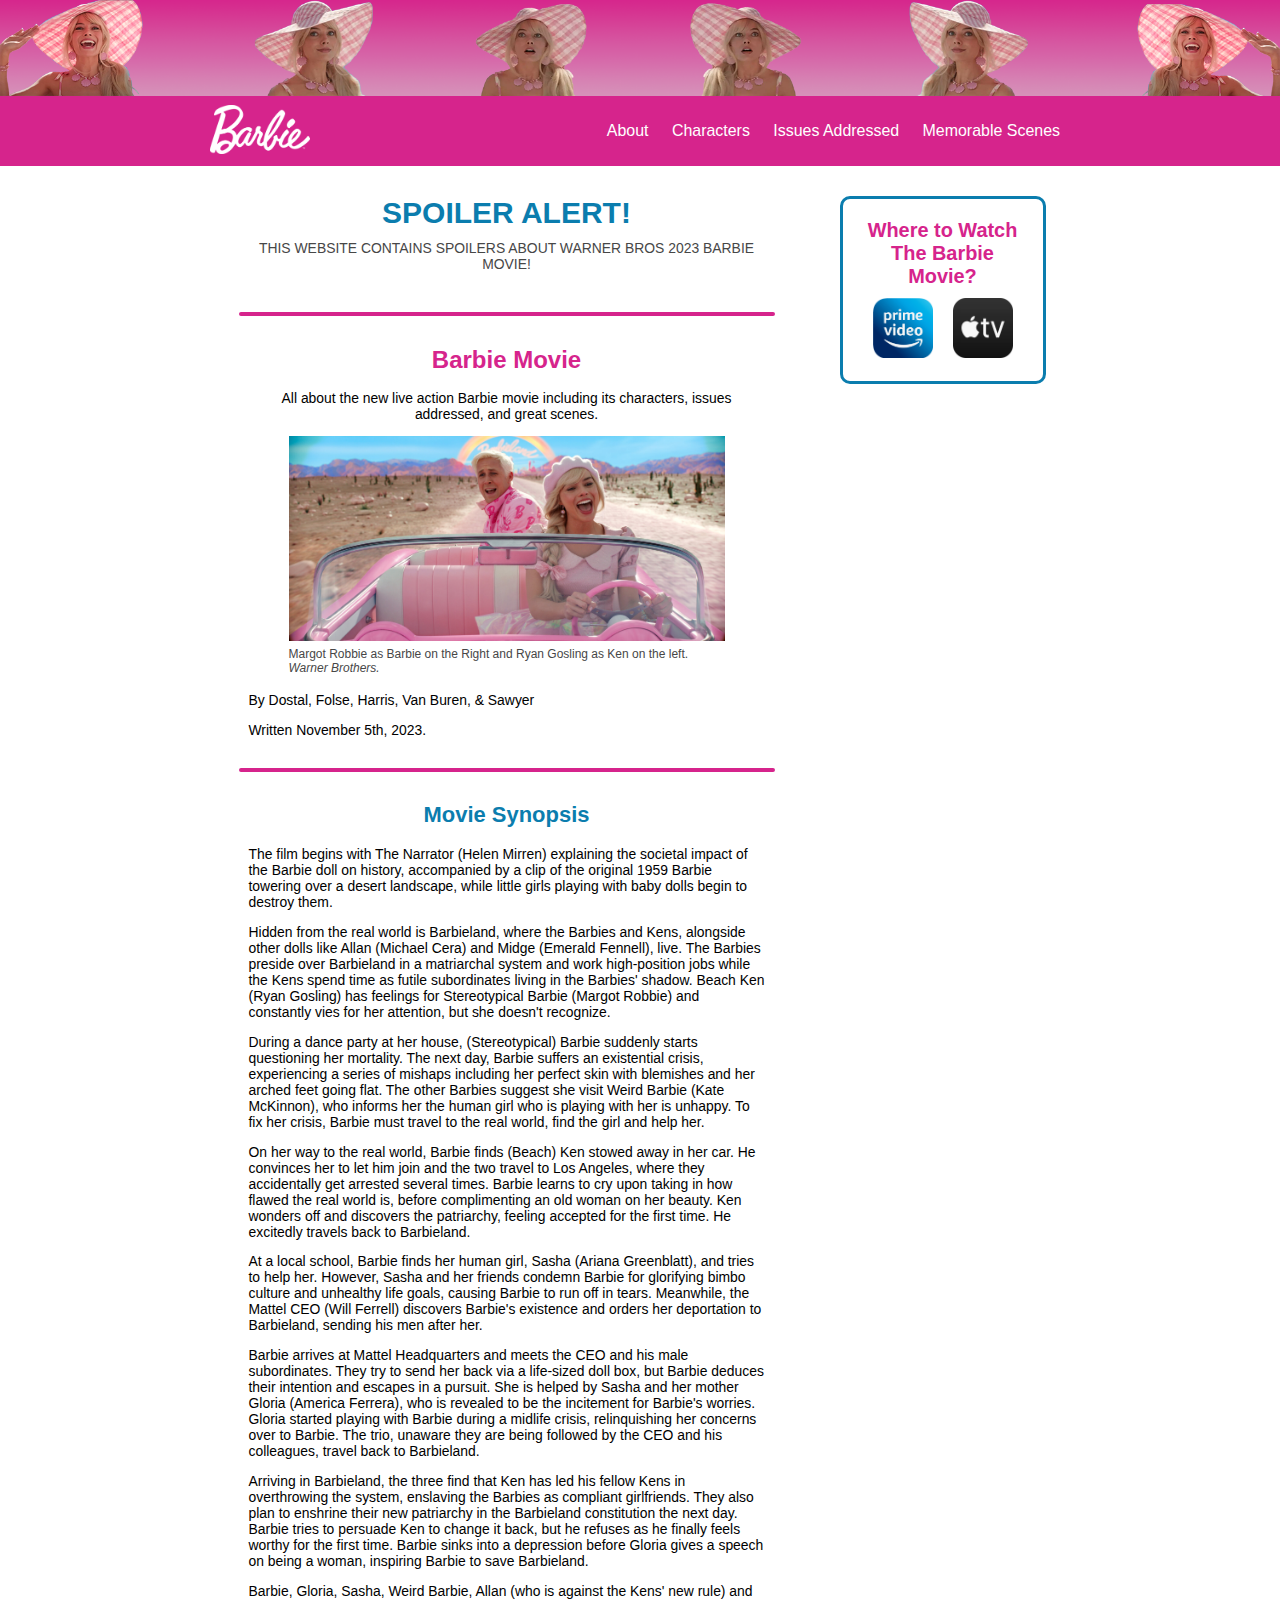
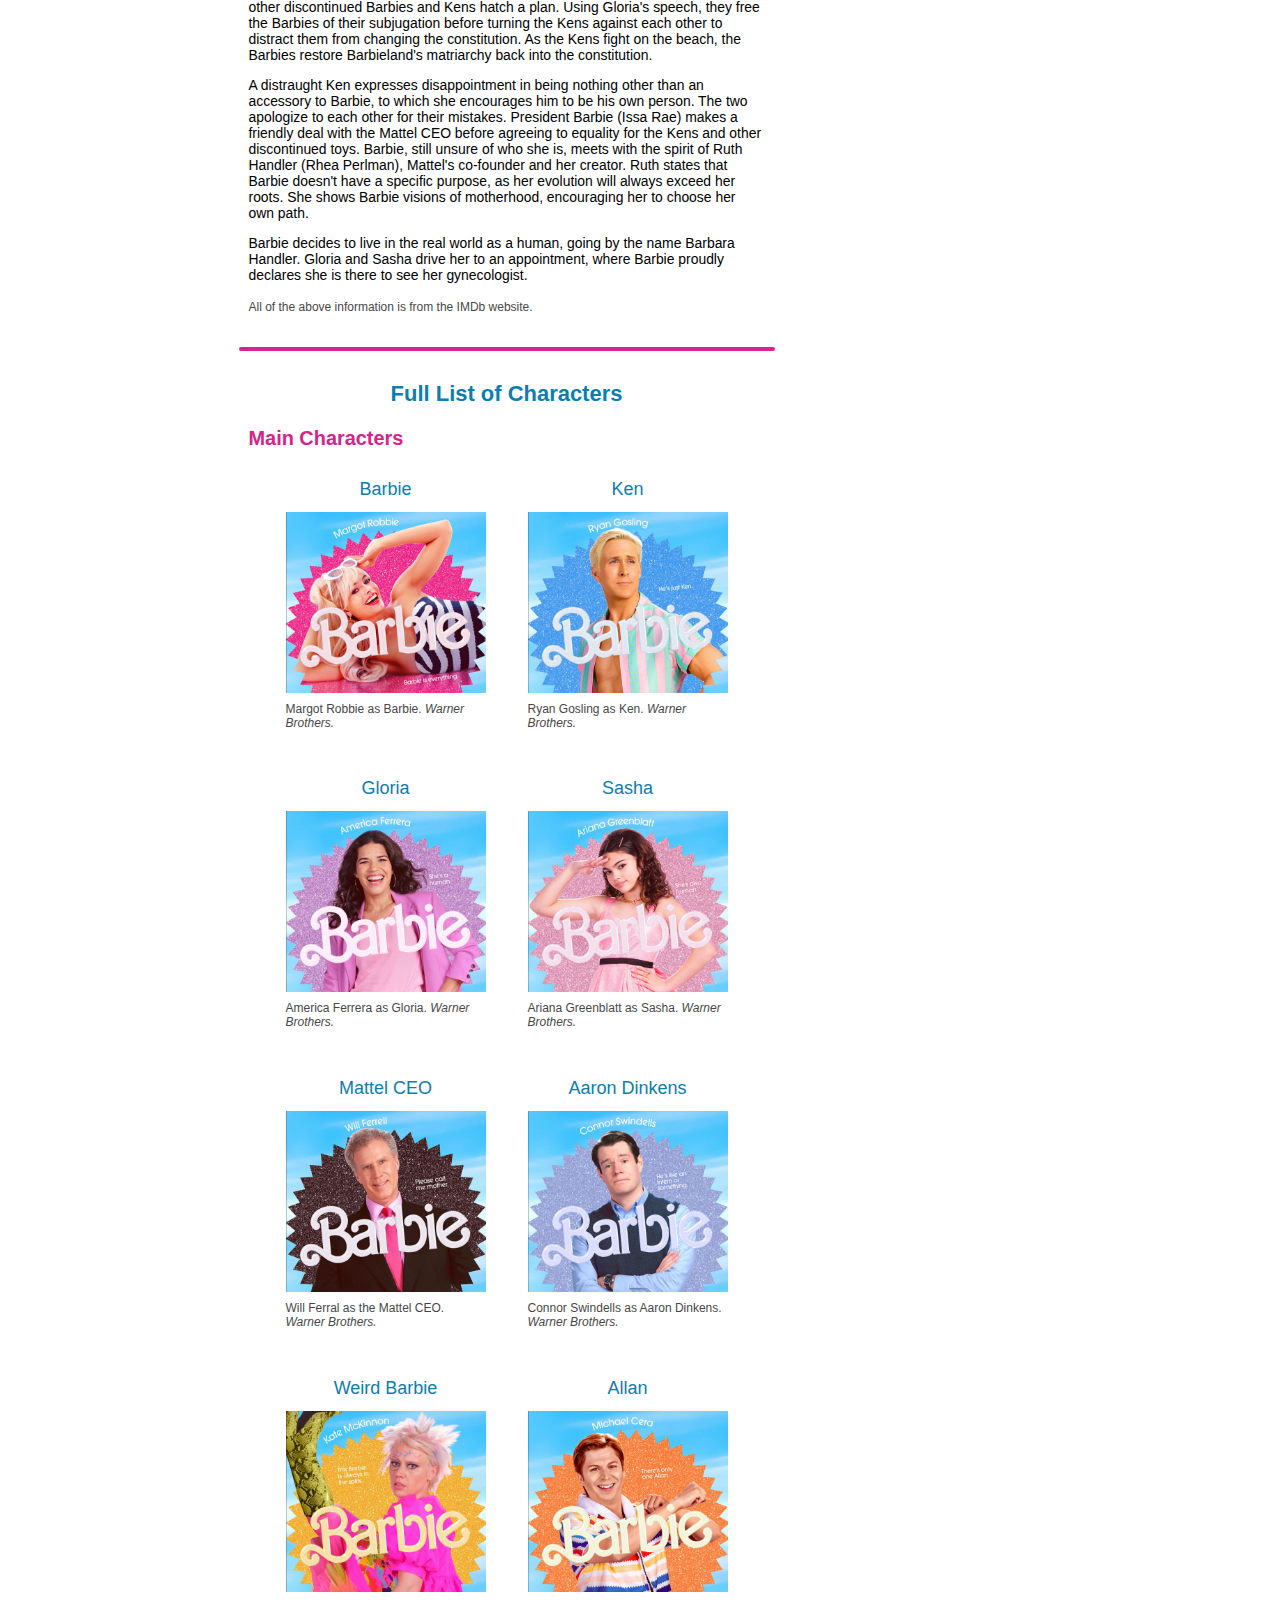
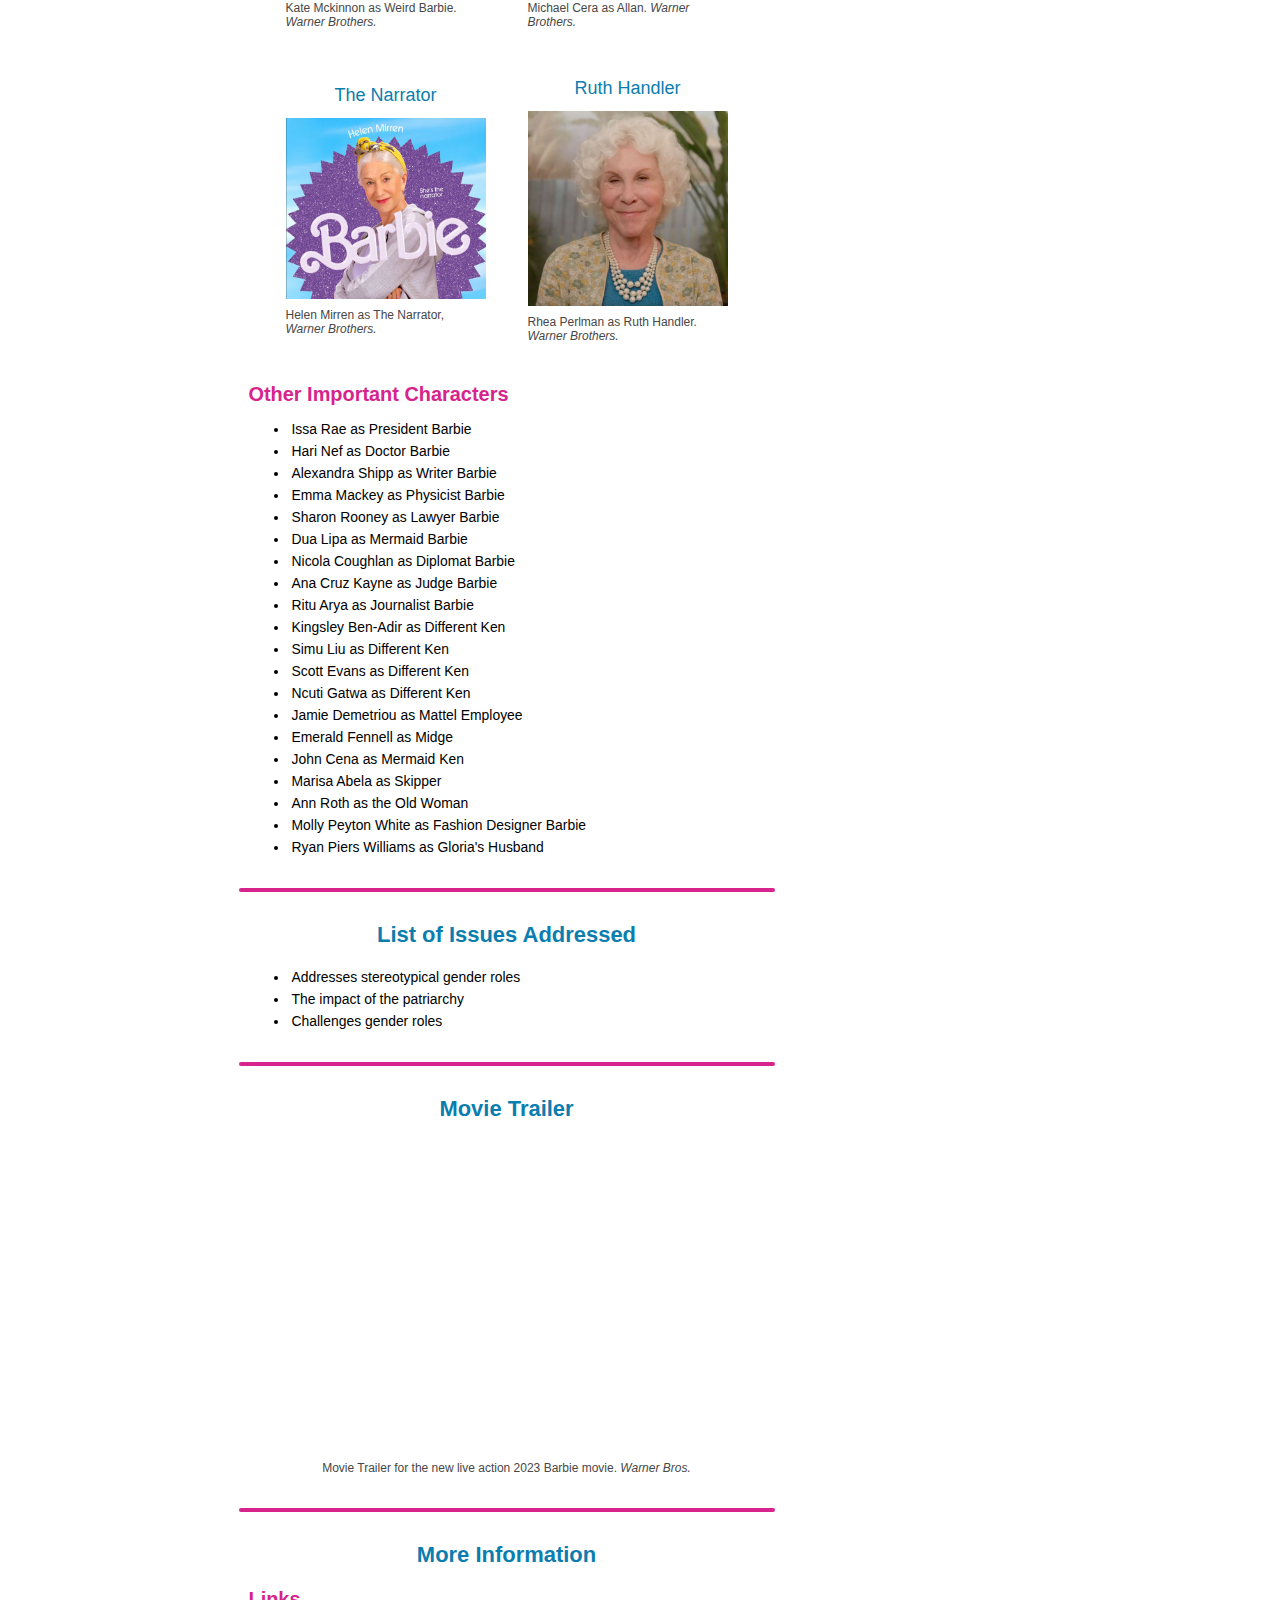
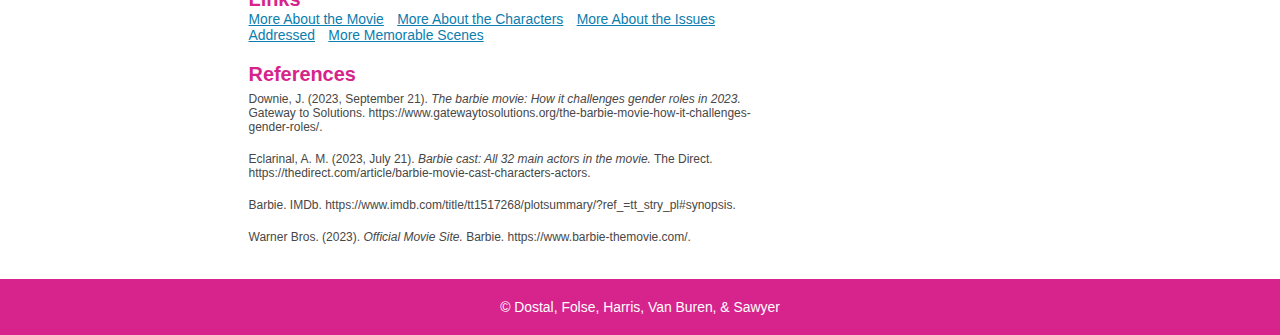
<file: index.html>
<!DOCTYPE html>
<html lang="en">
<head>
    <link rel="stylesheet" href="styles.css">
    <link rel="preconnect" href="https://fonts.googleapis.com">
    <link rel="preconnect" href="https://fonts.gstatic.com" crossorigin>
    <link href="https://fonts.googleapis.com/css2?family=Poppins:ital,wght@0,300;0,400;0,500;0,600;0,700;0,800;1,300&display=swap" rel="stylesheet">
    <meta charset="UTF-8">
    <meta name="viewport" content="width=device-width, initial-scale=1.0">
    <title>Barbie Movie</title>
</head>
<body>
    <header class="header column">
        <img src="homepage-images/barbie-header.png" alt="Images of Margot Robbie as Barbie" width="auto" height="auto" class="header__img">
        <nav class="header__nav container__nav center">
            <a href="index.html" class="header__nav_logo">
                <img src="homepage-images/barbie-logo.png" alt="Barbie logo" width="100" height="49.4">
            </a>
            <div class="header__nav_links">
                <a href="about.html" class="header__nav_link">About</a>
                <a href="characters.html" class="header__nav_link">Characters</a>
                <a href="issues.html" class="header__nav_link">Issues Addressed</a>
                <a href="memorable.html" class="header__nav_link"> Memorable Scenes</a>
            </div>
    </header>
    <main class="main container__main">
        <div class="left">
            <div class="spoiler__container center column">
                <p class="spoiler__alert">SPOILER ALERT!</p>
                <p class="spoiler__description">THIS WEBSITE CONTAINS SPOILERS ABOUT WARNER BROS 2023 BARBIE MOVIE!</p>
            </div>
            <hr class="line">
            <article class="article__container">
                <section class="article__intro">
                    <h1>Barbie Movie</h1>
                    <p class="article__intro_summary">All about the new live action Barbie movie including its characters, issues addressed, and great scenes.</p>
                    <figure class="article__intro_img column center">
                        <img src="homepage-images/article-img.jpeg" alt="Margot Robbie as Barbie on the Right and Ryan Gosling as Ken on the left" width="auto" height="300px" class="article__intro_img-photo">
                        <figcaption class="article__intro_caption caption">Margot Robbie as Barbie on the Right and Ryan Gosling as Ken on the left. <i>Warner Brothers.</i></figcaption>
                    </figure>
                    <p class="article__intro_author">By Dostal, Folse, Harris, Van Buren, & Sawyer</p>
                    <p class="article__intro_publish">Written November 5th, 2023.</p>
                </section>
                <hr class="line">
                <section class="article__synopsis">
                    <h2>Movie Synopsis</h2>
                    <p>The film begins with The Narrator (Helen Mirren) explaining the societal impact of the Barbie doll on history, accompanied by a clip of the original 1959 Barbie towering over a desert landscape, while little girls playing with baby dolls begin to destroy them.
                    </p>
                    <p>Hidden from the real world is Barbieland, where the Barbies and Kens, alongside other dolls like Allan (Michael Cera) and Midge (Emerald Fennell), live. The Barbies preside over Barbieland in a matriarchal system and work high-position jobs while the Kens spend time as futile subordinates living in the Barbies' shadow. Beach Ken (Ryan Gosling) has feelings for Stereotypical Barbie (Margot Robbie) and constantly vies for her attention, but she doesn't recognize.</p>
                    <p>During a dance party at her house, (Stereotypical) Barbie suddenly starts questioning her mortality. The next day, Barbie suffers an existential crisis, experiencing a series of mishaps including her perfect skin with blemishes and her arched feet going flat. The other Barbies suggest she visit Weird Barbie (Kate McKinnon), who informs her the human girl who is playing with her is unhappy. To fix her crisis, Barbie must travel to the real world, find the girl and help her.</p>
                    <p>On her way to the real world, Barbie finds (Beach) Ken stowed away in her car. He convinces her to let him join and the two travel to Los Angeles, where they accidentally get arrested several times. Barbie learns to cry upon taking in how flawed the real world is, before complimenting an old woman on her beauty. Ken wonders off and discovers the patriarchy, feeling accepted for the first time. He excitedly travels back to Barbieland.</p>
                    <p>At a local school, Barbie finds her human girl, Sasha (Ariana Greenblatt), and tries to help her. However, Sasha and her friends condemn Barbie for glorifying bimbo culture and unhealthy life goals, causing Barbie to run off in tears. Meanwhile, the Mattel CEO (Will Ferrell) discovers Barbie's existence and orders her deportation to Barbieland, sending his men after her.</p>
                    <p>Barbie arrives at Mattel Headquarters and meets the CEO and his male subordinates. They try to send her back via a life-sized doll box, but Barbie deduces their intention and escapes in a pursuit. She is helped by Sasha and her mother Gloria (America Ferrera), who is revealed to be the incitement for Barbie's worries. Gloria started playing with Barbie during a midlife crisis, relinquishing her concerns over to Barbie. The trio, unaware they are being followed by the CEO and his colleagues, travel back to Barbieland.</p>
                    <p>Arriving in Barbieland, the three find that Ken has led his fellow Kens in overthrowing the system, enslaving the Barbies as compliant girlfriends. They also plan to enshrine their new patriarchy in the Barbieland constitution the next day. Barbie tries to persuade Ken to change it back, but he refuses as he finally feels worthy for the first time. Barbie sinks into a depression before Gloria gives a speech on being a woman, inspiring Barbie to save Barbieland.</p>
                    <p>Barbie, Gloria, Sasha, Weird Barbie, Allan (who is against the Kens' new rule) and other discontinued Barbies and Kens hatch a plan. Using Gloria's speech, they free the Barbies of their subjugation before turning the Kens against each other to distract them from changing the constitution. As the Kens fight on the beach, the Barbies restore Barbieland's matriarchy back into the constitution.</p>
                    <p>A distraught Ken expresses disappointment in being nothing other than an accessory to Barbie, to which she encourages him to be his own person. The two apologize to each other for their mistakes. President Barbie (Issa Rae) makes a friendly deal with the Mattel CEO before agreeing to equality for the Kens and other discontinued toys. Barbie, still unsure of who she is, meets with the spirit of Ruth Handler (Rhea Perlman), Mattel's co-founder and her creator. Ruth states that Barbie doesn't have a specific purpose, as her evolution will always exceed her roots. She shows Barbie visions of motherhood, encouraging her to choose her own path.</p>
                    <p>Barbie decides to live in the real world as a human, going by the name Barbara Handler. Gloria and Sasha drive her to an appointment, where Barbie proudly declares she is there to see her gynecologist.</p>
                    <p class="caption">All of the above information is from the IMDb website.</p>
                </section>  
                <hr class="line">
                <section class="article__characters">
                    <h2>Full List of Characters</h2>
                    <h3>Main Characters</h3>
                        <div class="article__characters_container row">
                            <div class="article__characters_card column center">
                                <h4>Barbie</h4>
                                <figure>
                                    <img src="homepage-images/barbie-character-img.png" alt="" width="200px" height="auto" class="article__characters_img">
                                    <figcaption class="caption">Margot Robbie as Barbie. <i>Warner Brothers.</i></figcaption>
                                </figure>
                            </div>
                            <div class="article__characters_card column center">
                                <h4>Ken</h4>
                                <figure>
                                    <img src="homepage-images/ken-character-img.png" alt="" width="200px" height="auto" class="article__characters_img">
                                    <figcaption class="caption">Ryan Gosling as Ken. <i>Warner Brothers.</i></figcaption>
                                </figure>
                            </div>
                            <div class="article__characters_card column center">
                                <h4>Gloria</h4>
                                <figure>
                                    <img src="homepage-images/gloria-character-img.png" alt="" width="200px" height="auto" class="article__characters_img">
                                    <figcaption class="caption">America Ferrera as Gloria. <i>Warner Brothers.</i></figcaption>
                                </figure>
                            </div>
                            <div class="article__characters_card column center">
                                <h4>Sasha</h4>
                                <figure>
                                    <img src="homepage-images/sasha-character-img.png" alt="" width="200px" height="auto" class="article__characters_img">
                                    <figcaption class="caption">Ariana Greenblatt as Sasha. <i>Warner Brothers.</i></figcaption>
                                </figure>
                            </div>
                            <div class="article__characters_card column center">
                                <h4>Mattel CEO</h4>
                                <figure>
                                    <img src="homepage-images/ceo-character-img.png" alt="" width="200px" height="auto" class="article__characters_img">
                                    <figcaption class="caption">Will Ferral as the Mattel CEO. <i>Warner Brothers.</i></figcaption>
                                </figure>
                            </div>
                            <div class="article__characters_card column center">
                                <h4>Aaron Dinkens</h4>
                                <figure>
                                    <img src="homepage-images/aaron-character-img.png" alt="" width="200px" height="auto" class="article__characters_img">
                                    <figcaption class="caption">Connor Swindells as Aaron Dinkens. <i>Warner Brothers.</i></figcaption>
                                </figure>
                            </div>
                            <div class="article__characters_card column center">
                                <h4>Weird Barbie</h4>
                                <figure>
                                    <img src="homepage-images/weird-character-img.png" alt="" width="200px" height="auto" class="article__characters_img">
                                    <figcaption class="caption">Kate Mckinnon as Weird Barbie. <i>Warner Brothers.</i></figcaption>
                                </figure>
                            </div>
                            <div class="article__characters_card column center">
                                <h4>Allan</h4>
                                <figure>
                                    <img src="homepage-images/allan-character-img.png" alt="" width="200px" height="auto" class="article__characters_img">
                                    <figcaption class="caption">Michael Cera as Allan. <i>Warner Brothers.</i></figcaption>
                                </figure>
                            </div>
                            <div class="article__characters_card column center">
                                <h4>The Narrator</h4>
                                <figure>
                                    <img src="homepage-images/narrator-character-img.png" alt="" width="200px" height="auto" class="article__characters_img">
                                    <figcaption class="caption">Helen Mirren as The Narrator, <i>Warner Brothers.</i></figcaption>
                                </figure>
                            </div>
                            <div class="article__characters_card column center">
                                <h4>Ruth Handler</h4>
                                <figure>
                                    <img src="homepage-images/ruth-charcter-img.jpeg" alt="" width="200px" height="auto" class="article__characters_img">
                                    <figcaption class="caption">Rhea Perlman as Ruth Handler. <i>Warner Brothers.</i></figcaption>
                                </figure>
                            </div>
                        </div>
                    <h3>Other Important Characters</h3>
                        <ul>
                            <li>Issa Rae as President Barbie</li>
                            <li>Hari Nef as Doctor Barbie</li>
                            <li>Alexandra Shipp as Writer Barbie</li>
                            <li>Emma Mackey as Physicist Barbie</li>
                            <li>Sharon Rooney as Lawyer Barbie</li>
                            <li>Dua Lipa as Mermaid Barbie</li>
                            <li>Nicola Coughlan as Diplomat Barbie</li>
                            <li>Ana Cruz Kayne as Judge Barbie</li>
                            <li>Ritu Arya as Journalist Barbie</li>
                            <li>Kingsley Ben-Adir as Different Ken</li>
                            <li>Simu Liu as Different Ken</li>
                            <li>Scott Evans as Different Ken</li>
                            <li>Ncuti Gatwa as Different Ken</li>
                            <li>Jamie Demetriou as Mattel Employee</li>
                            <li>Emerald Fennell as Midge</li>
                            <li>John Cena as Mermaid Ken</li>
                            <li>Marisa Abela as Skipper</li>
                            <li>Ann Roth as the Old Woman</li>
                            <li>Molly Peyton White as Fashion Designer Barbie</li>
                            <li>Ryan Piers Williams as Gloria's Husband</li>
                        </ul>
                </section>
                <hr class="line">
                <section class="article__issues">
                    <h2>List of Issues Addressed</h2>
                    <ul class="article__issues_list">
                        <li class="article__issues_items">Addresses stereotypical gender roles</li>
                        <li class="article__issues_items">The impact of the patriarchy</li>
                        <li class="article__issues_items">Challenges gender roles</li>
                    </ul>
                </section>
                <hr class="line">
                <section class="article__trailer">
                    <h2>Movie Trailer</h2>
                    <figure class="article__trailer column center">
                        <iframe class="article__trailer_video" width="560" height="315" src="https://www.youtube.com/embed/pBk4NYhWNMM?si=-6ODZ5BsTkyVs0pW" title="YouTube video player" frameborder="0" allow="accelerometer; autoplay; clipboard-write; encrypted-media; gyroscope; picture-in-picture; web-share" allowfullscreen></iframe>
                        <figcaption class="article__trailer_caption caption">Movie Trailer for the new live action 2023 Barbie movie. <i>Warner Bros.</i></figcaption>
                    </figure>
                </section>
                <hr class="line">
                <section class="article__more-info">
                    <h2>More Information</h2>
                    <h3>Links</h3>
                    <a href="about.html" class="article__more-info_link">More About the Movie</a>
                    <a href="characters.html" class="article__more-info_link">More About the Characters</a>
                    <a href="issues.html" class="article__more-info_link">More About the Issues Addressed</a>
                    <a href="memorable.html" class="article__more-info_link">More Memorable Scenes</a>
                </section>   
                <section class="article__references">
                    <h3>References</h3>
                    <p class="article__references_links">Downie, J. (2023, September 21). <i>The barbie movie: How it challenges gender roles in 2023.</i> Gateway to Solutions. https://www.gatewaytosolutions.org/the-barbie-movie-how-it-challenges-gender-roles/.</p>
                    <p class="article__references_links">Eclarinal, A. M. (2023, July 21). <i>Barbie cast: All 32 main actors in the movie.</i> The Direct. https://thedirect.com/article/barbie-movie-cast-characters-actors.</p>
                    <p class="article__references_links" (2023). <i>Barbie.</i> IMDb. https://www.imdb.com/title/tt1517268/plotsummary/?ref_=tt_stry_pl#synopsis. </p>
                    <p class="article__references_links">Warner Bros. (2023). <i>Official Movie Site.</i> Barbie. https://www.barbie-themovie.com/.</p>
                </section>       
            </article>
        </div>
        <div class="right">
            <aside class="aside column center">
                <h3 class="aside__h3">Where to Watch The Barbie Movie?</h3>
                <div class="aside__links row">
                    <a href="https://www.amazon.com/Barbie-Margot-Robbie/dp/B0CB1TMKR6?linkCode=ll2&tag=rsprimevideo-20&linkId=beec854c45fad77c5a351a90d86b4c1d&language=en_US&ref_=as_li_ss_tl&asc_source=web&asc_campaign=web&asc_refurl=https%3A%2F%2Fwww.rollingstone.com%2Ftv-movies%2Ftv-movie-news%2Fhow-to-watch-barbie-online-stream-movie-1234822812%2F" target="_blank" class="aside__link"><img src="homepage-images/prime-icon.png" alt="Link to the Barbie Movie on Prime Video" width="60px" height="auto" class="aside__link_img"></a>
                    <a href="https://tv.apple.com/us/movie/barbie/umc.cmc.3u6lep5fj0lq4f4lvvrntr9rh" target="_blank" class="aside__link"><img src="homepage-images/apple-tv-icon.png" alt="Link to Apple Tv" width="60px" height="auto" class="aside__link_img"></a>
                </div>
            </aside>
        </div>
    </main>
    <footer class="footer center">
        &copy; Dostal, Folse, Harris, Van Buren, & Sawyer
    </footer>
</body>
</html>
</file>
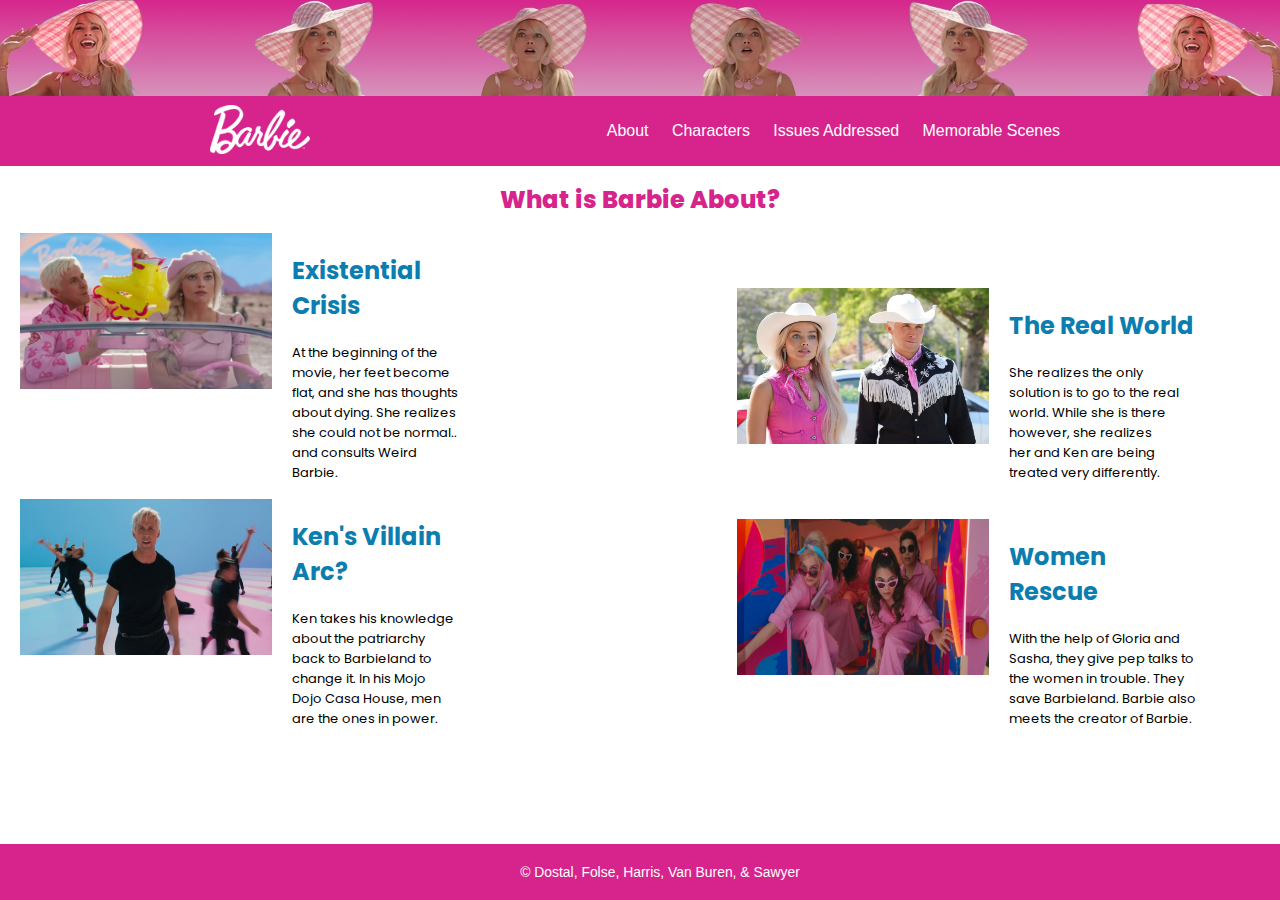
<file: about.html>
<!DOCTYPE html>
<html lang="en">
<head>
    <link rel="stylesheet" href="about.css">
    <link rel="preconnect" href="https://fonts.googleapis.com">
    <link rel="preconnect" href="https://fonts.gstatic.com" crossorigin>
    <link href="https://fonts.googleapis.com/css2?family=Poppins:ital,wght@0,300;0,400;0,500;0,600;0,700;0,800;1,300&display=swap" rel="stylesheet">
    <meta charset="UTF-8">
    <meta name="viewport" content="width=device-width, initial-scale=1.0">
    <title>Barbie Movie</title>
  </head>
  <body>
    <header class="header column">
    <img src="barbieheader.jpg" alt="Barbie header" width="auto" height="auto" class="header__img">
    <nav class="header__nav container__nav center">
        <a href="index.html" class="header__nav_logo">
            <img src="barbielogo.png" alt="Barbie logo" width="100" height="49.4" class="barbie-logo">
           </a>

    <div class="header__nav_links">
        <a href="about.html" class="header__nav_link">About</a>
        <a href="characters.html" class="header__nav_link">Characters</a>
        <a href="issues.html" class="header__nav_link">Issues Addressed</a>
        <a href="memorable.html" class="header__nav_link"> Memorable Scenes</a>
    </div>
    </nav>
</header>


    <h1 class="main__heading"> What is Barbie About? </h1>

    <main>

    <section class="row1">
        
    <article class="column1">
    <img src="barbiecar.png" width="252" height="156" class="barbie-car">

    <h2 class="existential_crisis"> Existential Crisis </h2> 

    <p class="paragraph_1">
        At the beginning of the movie, her feet become flat, and she has thoughts about dying. 
        She realizes she could not be normal.. and consults Weird Barbie.
    </p>

    </article>

    <article class="column2">
    <img src="barbierealworld.jpeg" width="252" height="156" class="barbie-real-world">

    <h2 class="real_world"> The Real World </h2>
    <p class="paragraph_2">
        She realizes the only solution is to go to the real world. While she is there however, she realizes her and Ken 
        are being treated very differently.
    </p>
    </article>  
    </section>

    <section class="row2">

    <article class="column3">
    <img src="mojodojo.jpeg" width="252" height="156" class="mojo-dojo">

    <h2 class="villain_arc"> Ken's Villain Arc? </h2>

    <p class="paragraph_3">
         Ken takes his knowledge about the patriarchy back to Barbieland to change it. In his Mojo Dojo Casa House, 
         men are the ones in power.
    </p>
    </article>

    <article class="column4">
    <img src="barbierescue.jpeg" width="252" height="156" class="barbie-rescue">

    <h2 class="women_rescue"> Women Rescue </h2>

    <p class="paragraph_4">
        With the help of Gloria and Sasha,  they give pep talks to the women in trouble. They save Barbieland. Barbie 
        also meets the creator of Barbie.
    </p>
   </article>

</section>

</main>
<footer class="footer center">
&copy; Dostal, Folse, Harris, Van Buren, & Sawyer
</footer>
</body>
</html>
</file>
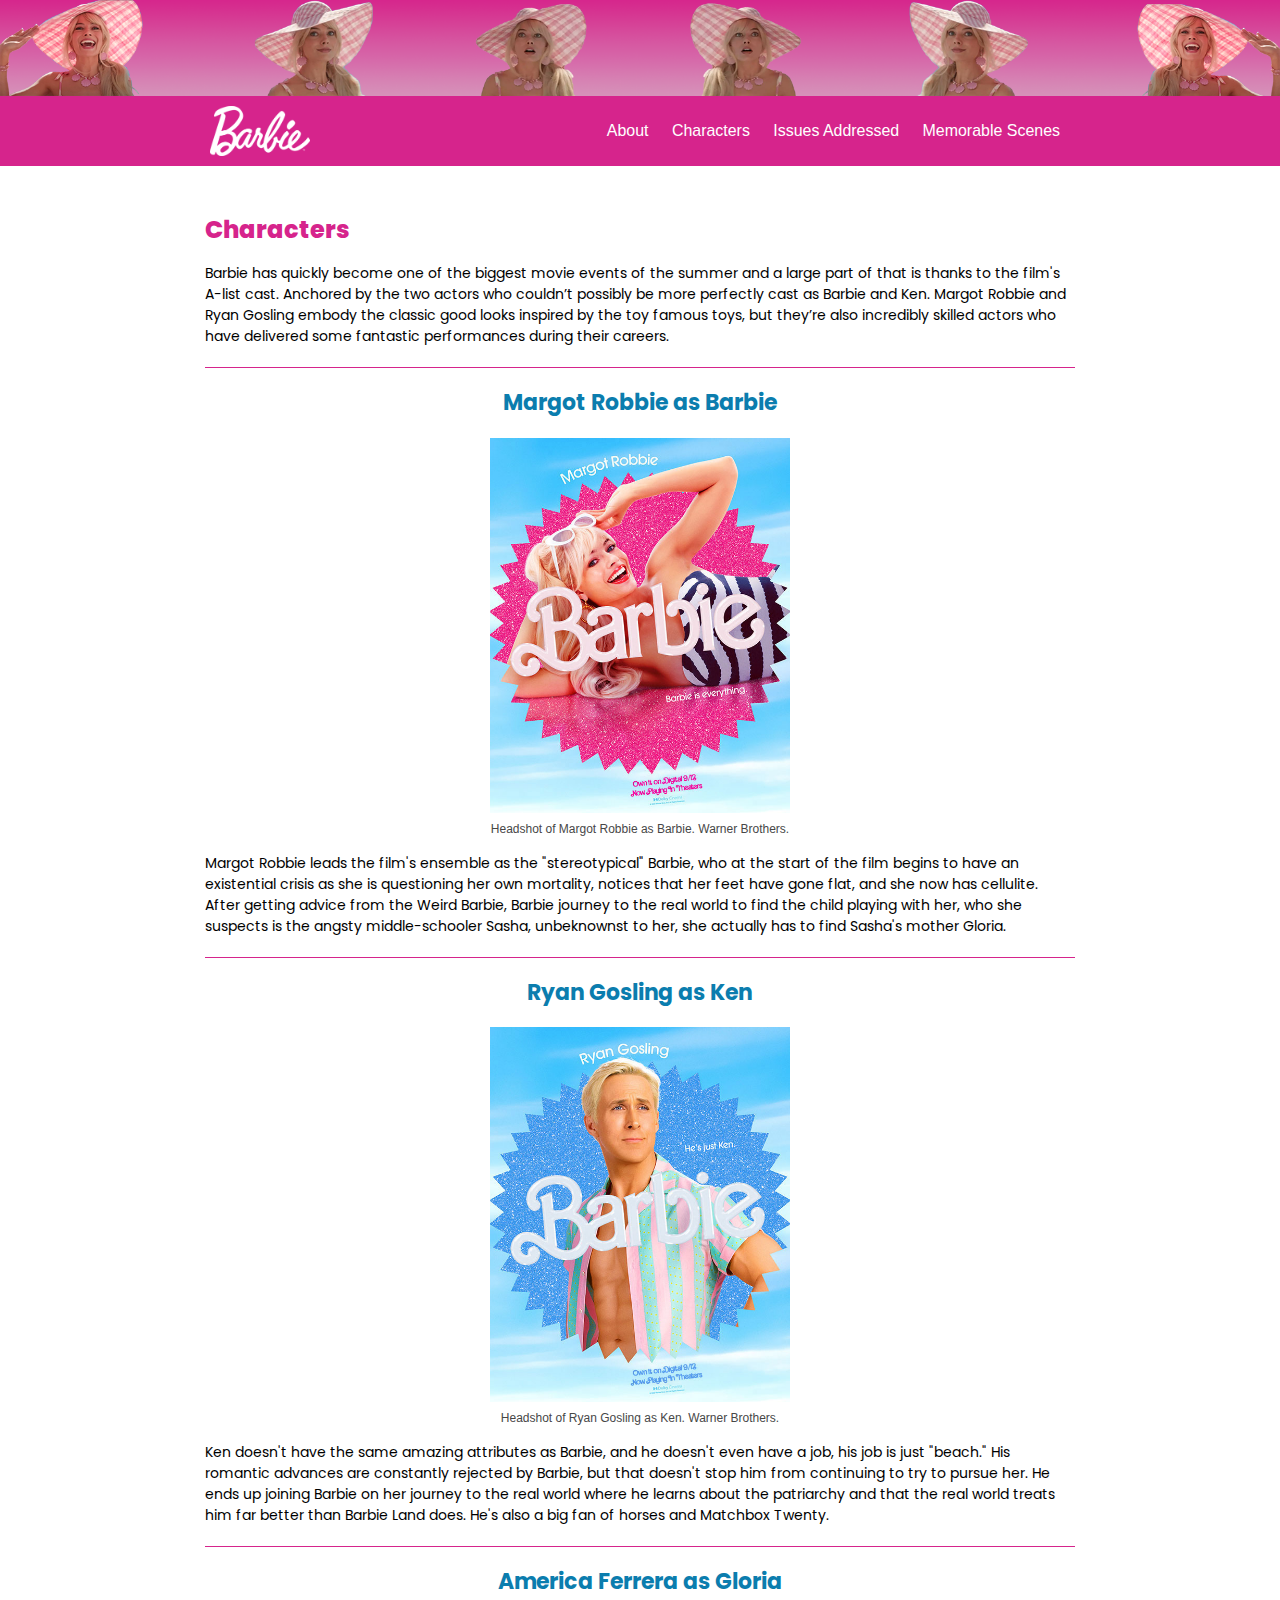
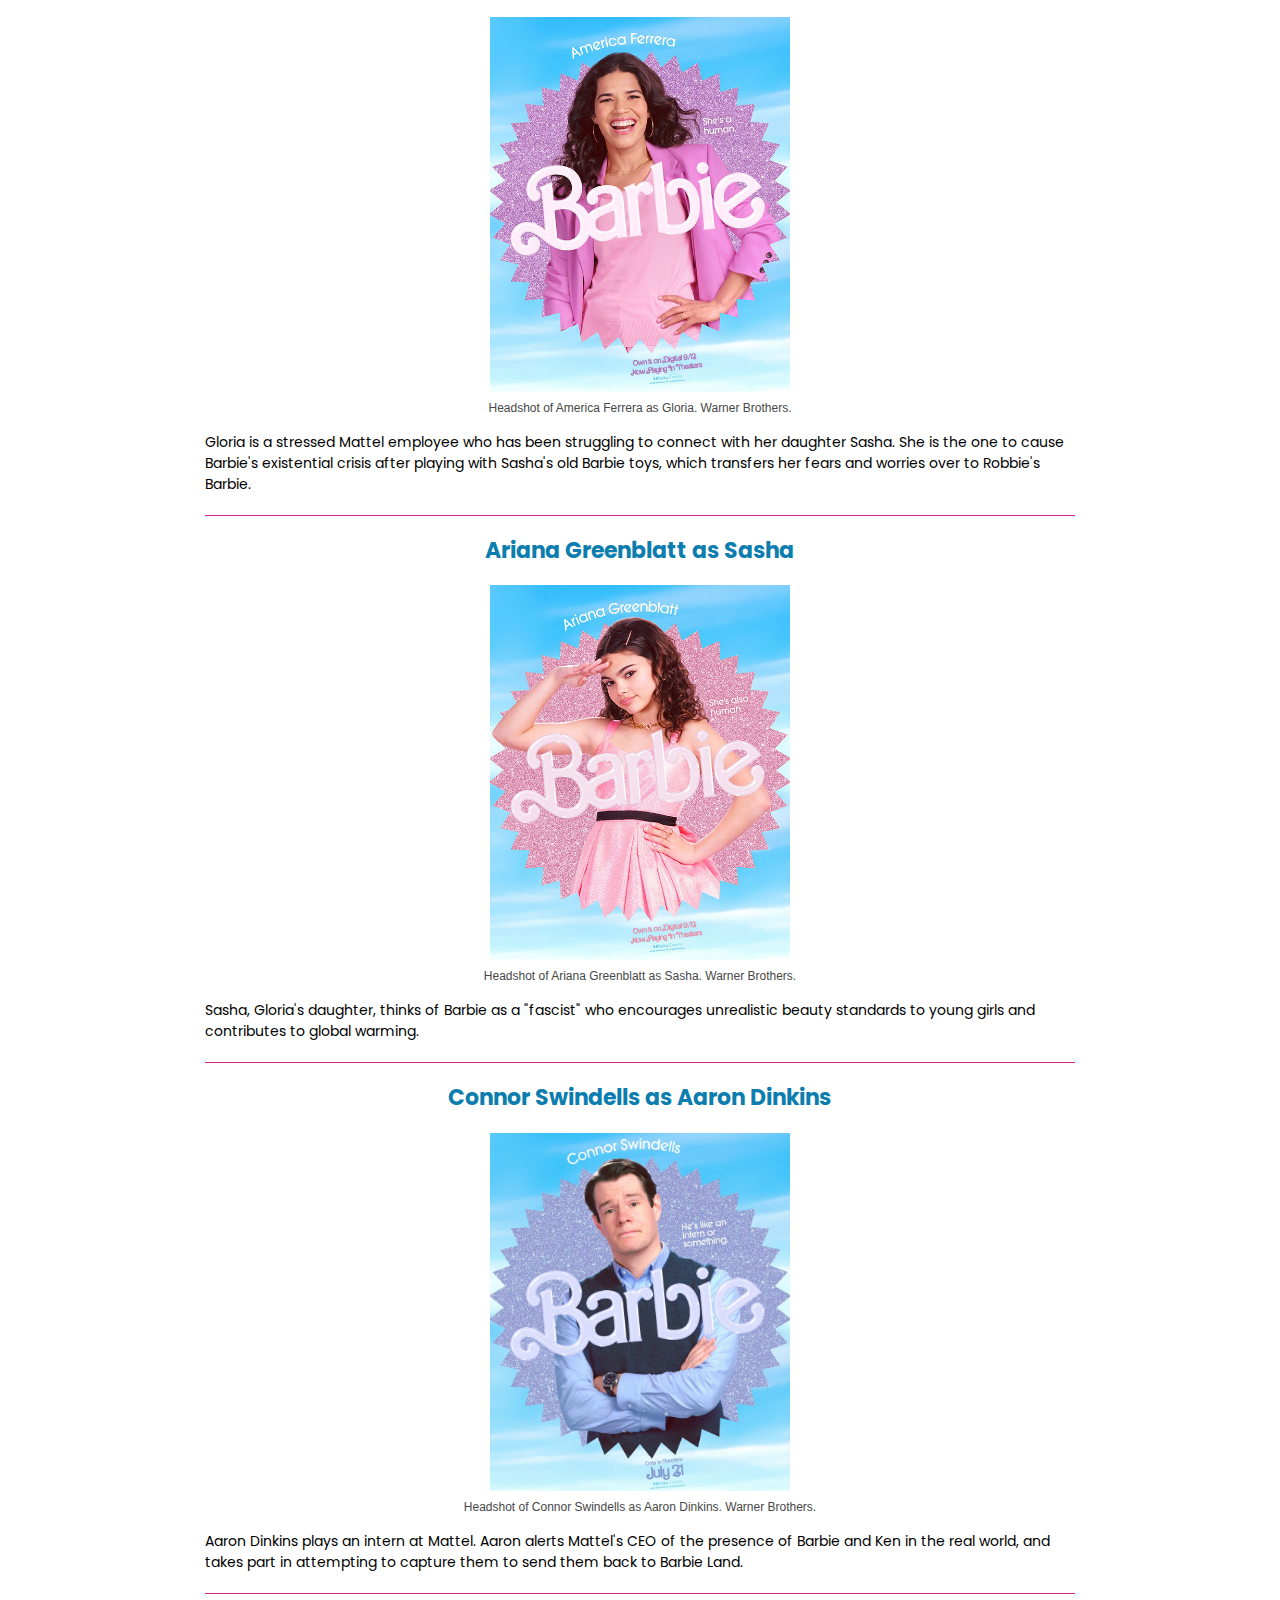
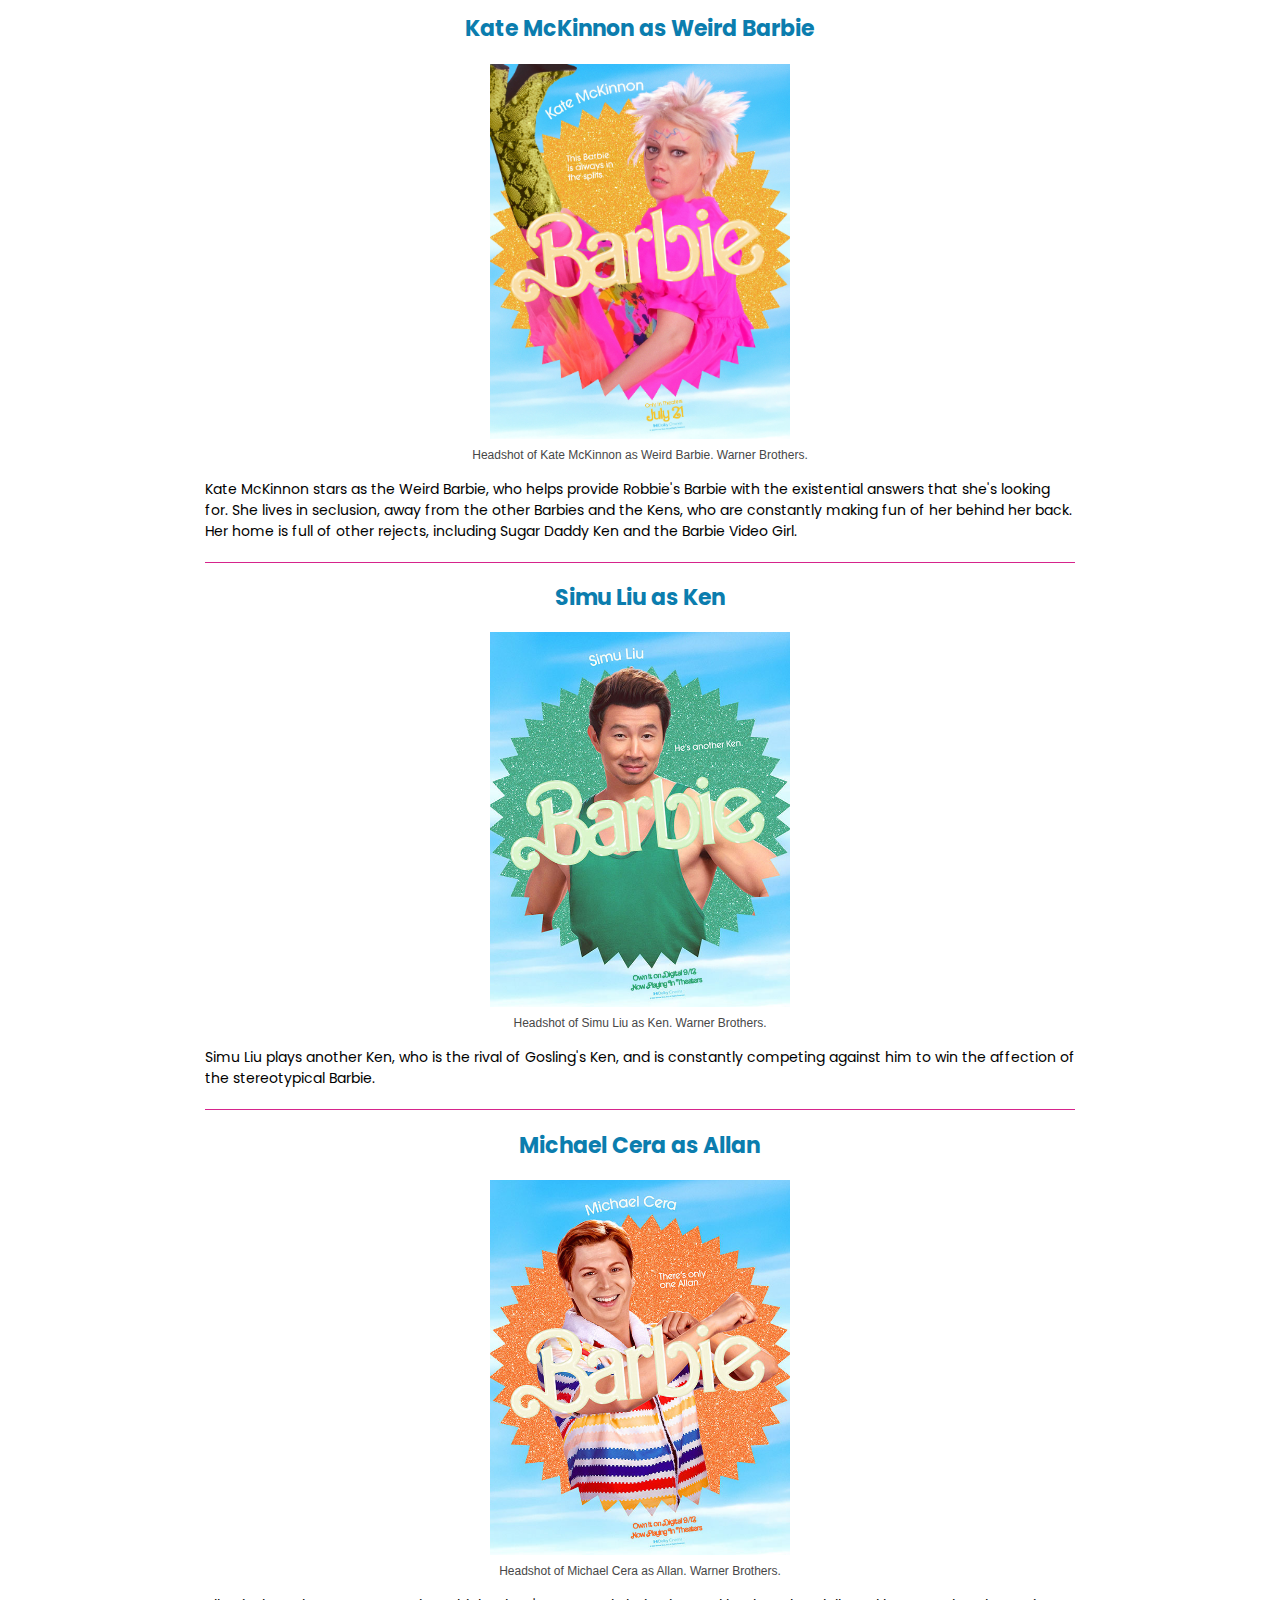
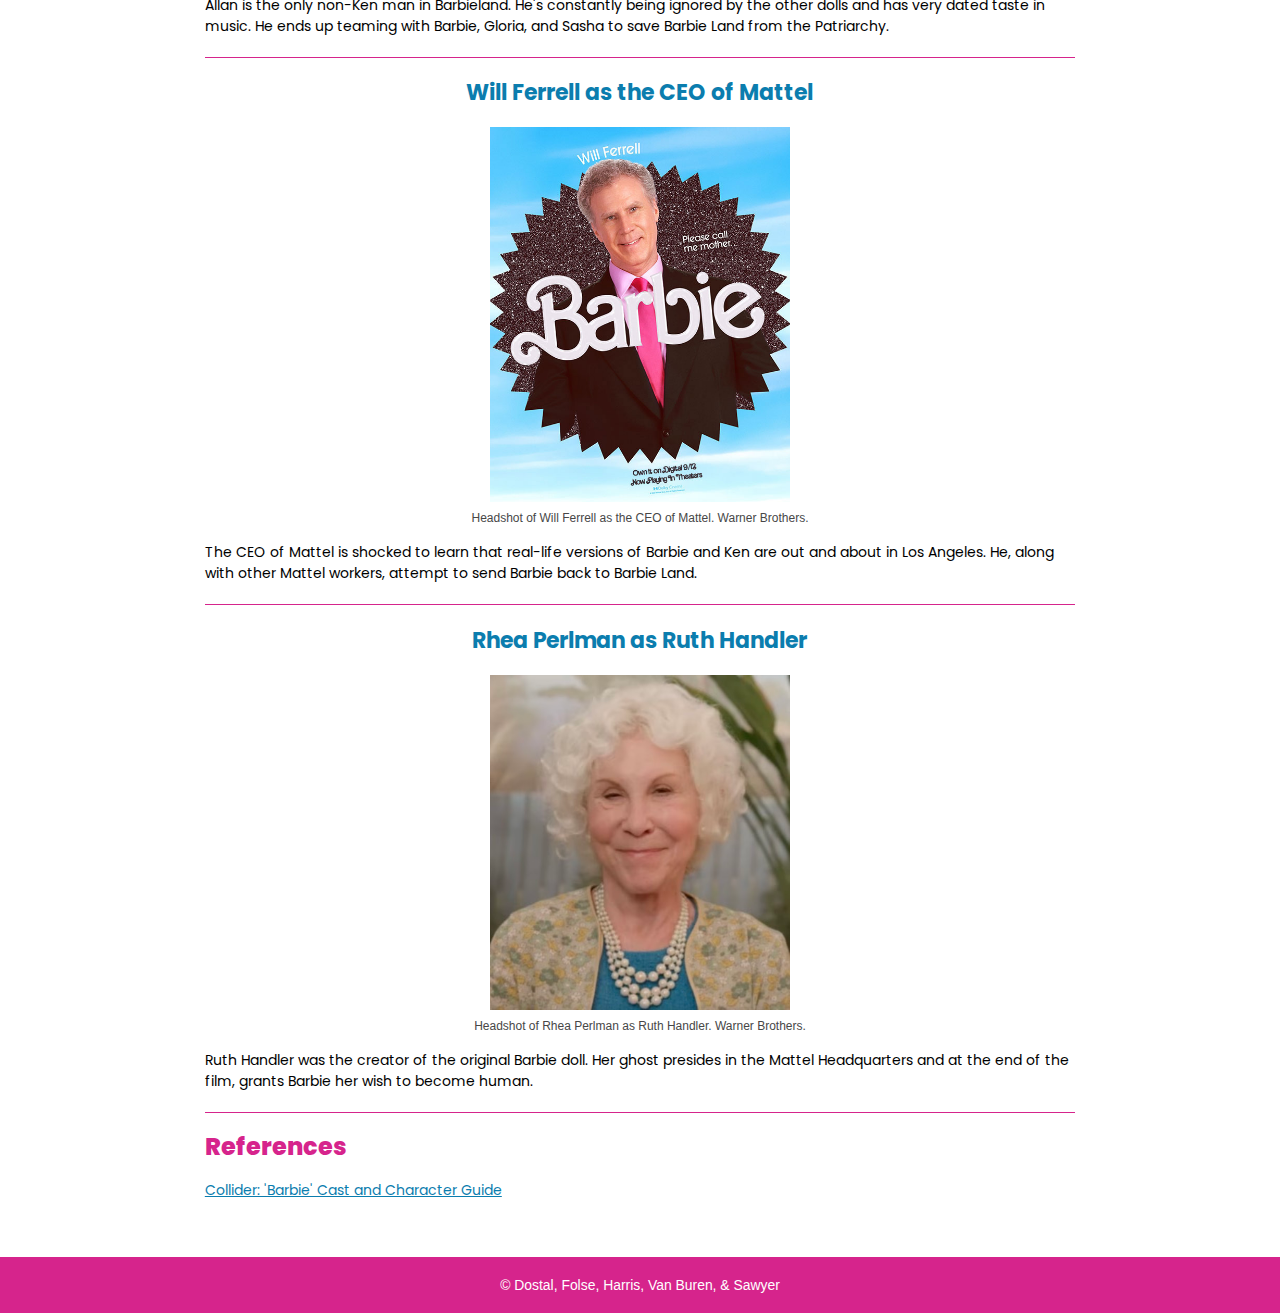
<file: characters.html>
<head>
    <link rel="stylesheet" href="characters.css">
    <link rel="preconnect" href="https://fonts.googleapis.com">
    <link rel="preconnect" href="https://fonts.gstatic.com" crossorigin>
    <link href="https://fonts.googleapis.com/css2?family=Poppins:ital,wght@0,300;0,400;0,500;0,600;0,700;0,800;1,300&display=swap" rel="stylesheet">
    <meta charset="UTF-8">
    <meta name="viewport" content="width=device-width, initial-scale=1.0">
    <title>Barbie Movie | Characters</title>
  </head>
  <body>
    <header class="header column">
        <img src="Images/barbie-header.png" alt="Images of Margot Robbie as Barbie" width="auto" height="auto" class="header__img">
        <nav class="header__nav container__nav center">
            <a href="index.html" class="header__nav_logo">
                <img src="Images/barbie-logo.png"alt="Barbie logo" width="100" height="49.4">
            </a>
            <div class="header__nav_links">
                <a href="about.html" class="header__nav_link">About</a>
                <a href="characters.html" class="header__nav_link">Characters</a>
                <a href="issues.html" class="header__nav_link">Issues Addressed</a>
                <a href="memorable.html" class="header__nav_link"> Memorable Scenes</a>
            </div>
    </header>
    <main class="main">
         <section>
            <h1 class="main__h1">Characters</h1>
            <p class="main__p">Barbie has quickly become one of the biggest movie events of the summer and a large part of that is thanks to the film's A-list cast. Anchored by the two actors who couldn’t possibly be more perfectly cast as Barbie and Ken. Margot Robbie and Ryan Gosling embody the classic good looks inspired by the toy famous toys, but they’re also incredibly skilled actors who have delivered some fantastic performances during their careers.
            </p>

            <h2>Margot Robbie as Barbie</h2>
            <img class="headshot" src="Images/barbie.margot 2.jpeg" alt="Headshot of Margot Robbie as Barbie" width="150">
            <p class="headshot__caption">Headshot of Margot Robbie as Barbie. Warner Brothers.</p>
            <p class="main__p">Margot Robbie leads the film's ensemble as the "stereotypical" Barbie, who at the start of the film begins to have an existential crisis as she is questioning her own mortality, notices that her feet have gone flat, and she now has cellulite. After getting advice from the Weird Barbie, Barbie journey to the real world to find the child playing with her, who she suspects is the angsty middle-schooler Sasha, unbeknownst to her, she actually has to find Sasha's mother Gloria.</p>
                
            <h2>Ryan Gosling as Ken</h2>
            <img class="headshot" src="Images/ken.ryan 2.jpeg" alt="Headshot of Ryan Gosling as Ken" width="150">
            <p class="headshot__caption">Headshot of Ryan Gosling as Ken. Warner Brothers.</p>
            <p class="main__p">Ken doesn't have the same amazing attributes as Barbie, and he doesn't even have a job, his job is just "beach." His romantic advances are constantly rejected by Barbie, but that doesn't stop him from continuing to try to pursue her. He ends up joining Barbie on her journey to the real world where he learns about the patriarchy and that the real world treats him far better than Barbie Land does. He's also a big fan of horses and Matchbox Twenty.</p>
                
            <h2>America Ferrera as Gloria</h2>
            <img class="headshot" src="Images/america.ferrera 3.jpeg" alt="Headshot of America Ferrera as Gloria" width="150"> 
            <p class="headshot__caption">Headshot of America Ferrera as Gloria. Warner Brothers.</p>     
            <p class="main__p">Gloria is a stressed Mattel employee who has been struggling to connect with her daughter Sasha. She is the one to cause Barbie's existential crisis after playing with Sasha's old Barbie toys, which transfers her fears and worries over to Robbie's Barbie.</p>
            
            <h2>Ariana Greenblatt as Sasha</h2>
            <img class="headshot" src="Images/ariana.greenblatt.jpeg" alt="Headshot of Ariana Greenblatt as Sasha" width="150">
            <p class="headshot__caption">Headshot of Ariana Greenblatt as Sasha. Warner Brothers.</p>
            <p class="main__p">Sasha, Gloria's daughter, thinks of Barbie as a "fascist" who encourages unrealistic beauty standards to young girls and contributes to global warming.</p>
               
            <h2>Connor Swindells as Aaron Dinkins</h2>
            <img class="headshot" src="Images/connor.swindells.jpeg" alt="Headshot of Connor Swindells as Aaron Dinkins. " width="150">
            <p class="headshot__caption">Headshot of Connor Swindells as Aaron Dinkins. Warner Brothers.</p>
            <p class="main__p">Aaron Dinkins plays an intern at Mattel.  Aaron alerts Mattel's CEO of the presence of Barbie and Ken in the real world, and takes part in attempting to capture them to send them back to Barbie Land.</p>
              
            <h2>Kate McKinnon as Weird Barbie</h2>
            <img class="headshot" src="Images/kate.mckinnon.jpeg" alt="Headshot of Kate McKinnon as Weird Barbie" width="150">
            <p class="headshot__caption">Headshot of Kate McKinnon as Weird Barbie. Warner Brothers.</p>
            <p class="main__p">Kate McKinnon stars as the Weird Barbie, who helps provide Robbie's Barbie with the existential answers that she's looking for. She lives in seclusion, away from the other Barbies and the Kens, who are constantly making fun of her behind her back. Her home is full of other rejects, including Sugar Daddy Ken and the Barbie Video Girl.</p>

            <h2>Simu Liu as Ken</h2>
            <img class="headshot" src="Images/simu.liu 3.jpeg" alt="Headshot of Simu Liu as Ken" width="150">
            <p class="headshot__caption">Headshot of Simu Liu as Ken. Warner Brothers.</p>
            <p class="main__p">Simu Liu plays another Ken, who is the rival of Gosling's Ken, and is constantly competing against him to win the affection of the stereotypical Barbie.</p>

            <h2>Michael Cera as Allan</h2>
            <img class="headshot" src="Images/michael.cera 2.jpeg" alt="Headshot of Michael Cera as Allan" width="150">
            <p class="headshot__caption">Headshot of Michael Cera as Allan. Warner Brothers.</p>
            <p class="main__p">Allan is the only non-Ken man in Barbieland. He's constantly being ignored by the other dolls and has very dated taste in music. He ends up teaming with Barbie, Gloria, and Sasha to save Barbie Land from the Patriarchy.</p>
               
            <h2>Will Ferrell as the CEO of Mattel</h2>
            <img class="headshot" src="Images/will.ferrell 2.jpeg" alt="Headshot of Will Ferrell as the CEO of Mattel" width="150">
            <p class="headshot__caption">Headshot of Will Ferrell as the CEO of Mattel. Warner Brothers.</p>
            <p class="main__p">The CEO of Mattel is shocked to learn that real-life versions of Barbie and Ken are out and about in Los Angeles.  He, along with other Mattel workers, attempt to send Barbie back to Barbie Land.</p>

            <h2>Rhea Perlman as Ruth Handler</h2>
            <img class="headshot" src="Images/rhea.perlman.jpeg" alt="Headshot of Rhea Perlman as Ruth Handler" width="150">
            <p class="headshot__caption">Headshot of Rhea Perlman as Ruth Handler. Warner Brothers.</p>
            <p class="main__p">Ruth Handler was the creator of the original Barbie doll. Her ghost presides in the Mattel Headquarters and at the end of the film, grants Barbie her wish to become human.</p>

            <h1 class="main__h1">References<h1/>
            <a href="https://collider.com/barbie-movie-cast-characters/#the-barbies" class="main__references_link">Collider: 'Barbie' Cast and Character Guide</a>
    
        </section>
    </main>
    <footer class="footer center">
        &copy; Dostal, Folse, Harris, Van Buren, & Sawyer
    </footer>
  </body>
</html>
</file>
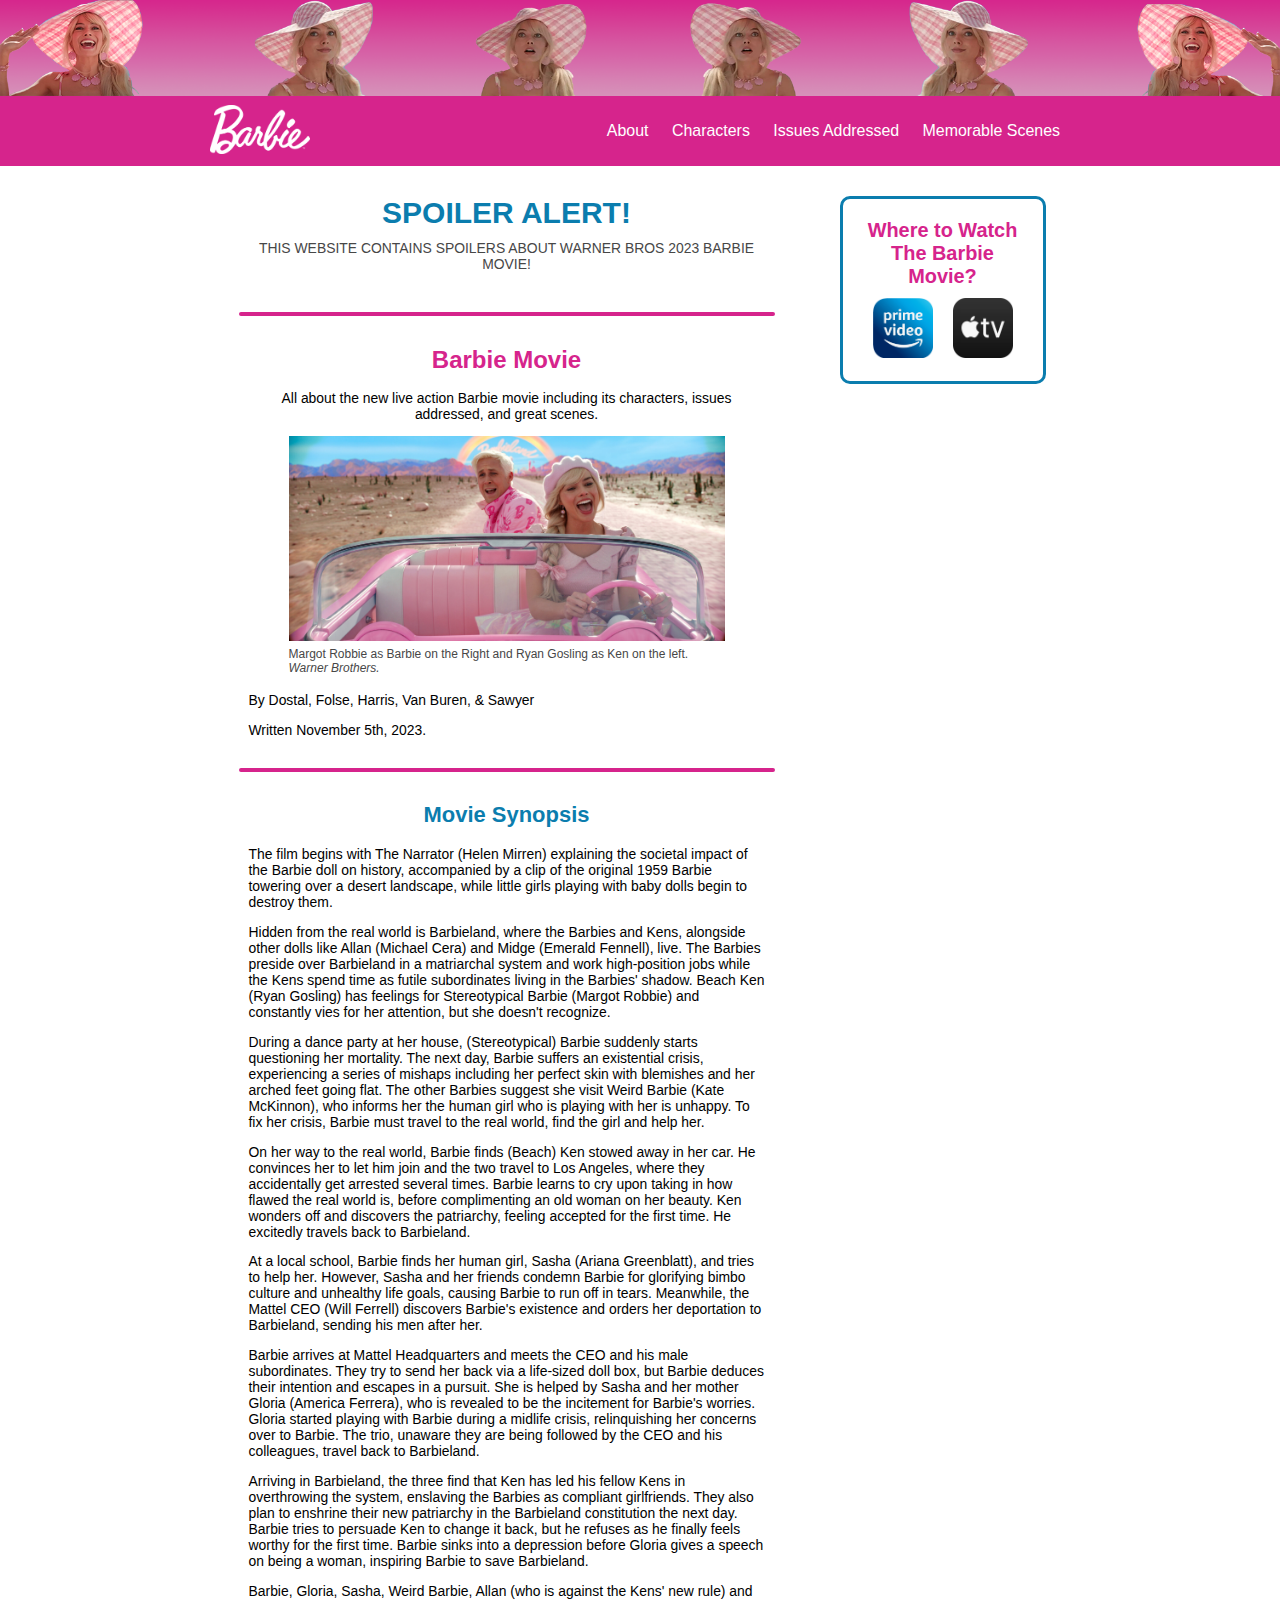
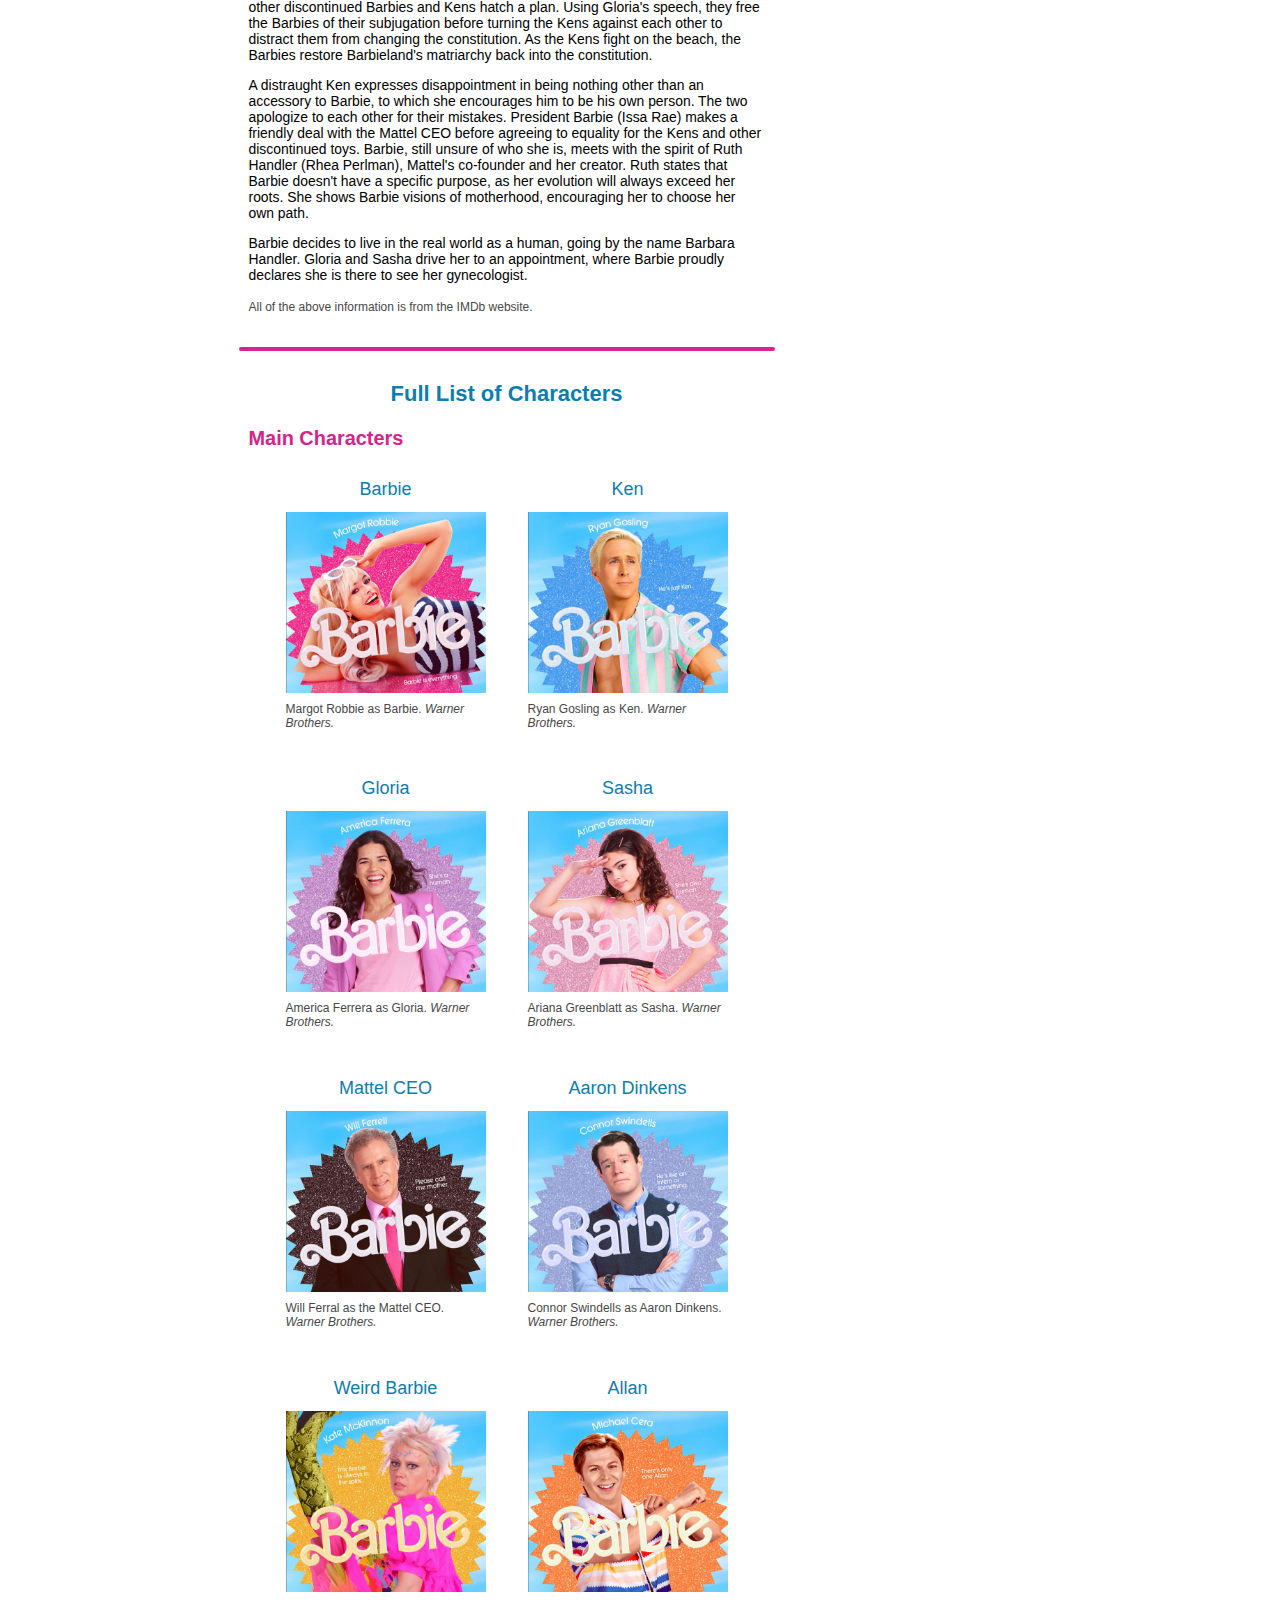
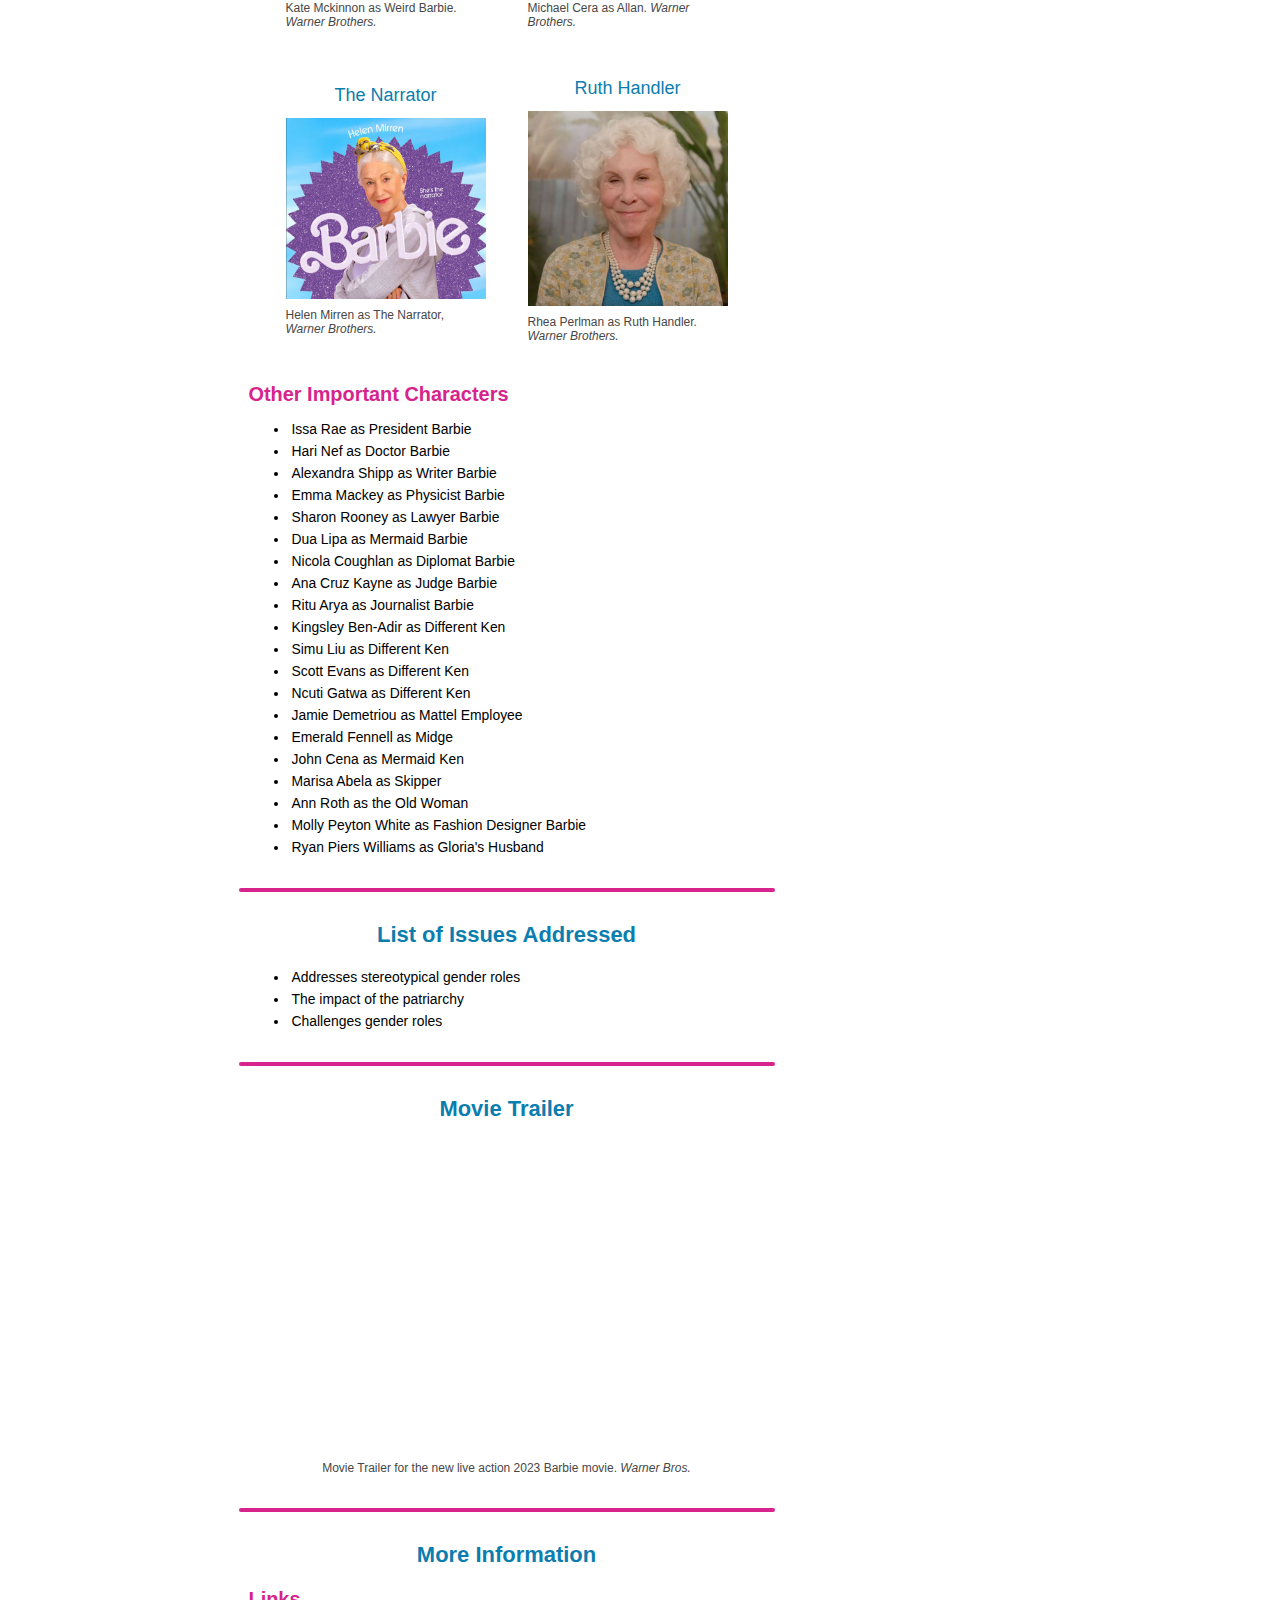
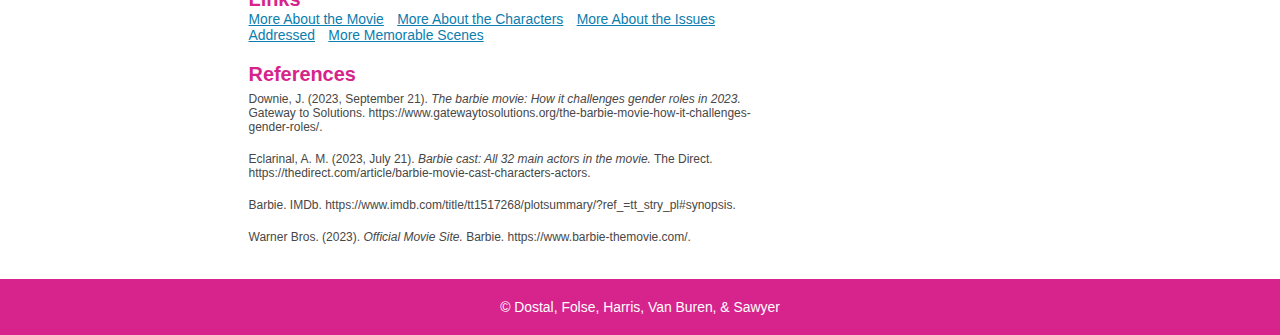
<file: homepage.html>
<!DOCTYPE html>
<html lang="en">
<head>
    <link rel="stylesheet" href="homepage.css">
    <link rel="preconnect" href="https://fonts.googleapis.com">
    <link rel="preconnect" href="https://fonts.gstatic.com" crossorigin>
    <link href="https://fonts.googleapis.com/css2?family=Poppins:ital,wght@0,300;0,400;0,500;0,600;0,700;0,800;1,300&display=swap" rel="stylesheet">
    <meta charset="UTF-8">
    <meta name="viewport" content="width=device-width, initial-scale=1.0">
    <title>Barbie Movie</title>
</head>
<body>
    <header class="header column">
        <img src="homepage-images/barbie-header.png" alt="Images of Margot Robbie as Barbie" width="auto" height="auto" class="header__img">
        <nav class="header__nav container__nav center">
            <a href="homepage.html" class="header__nav_logo">
                <img src="homepage-images/barbie-logo.png" alt="Barbie logo" width="100" height="49.4">
            </a>
            <div class="header__nav_links">
                <a href="about.html" class="header__nav_link">About</a>
                <a href="characters.html" class="header__nav_link">Characters</a>
                <a href="issues.html" class="header__nav_link">Issues Addressed</a>
                <a href="memorable.html" class="header__nav_link"> Memorable Scenes</a>
            </div>
    </header>
    <main class="main container__main">
        <div class="left">
            <div class="spoiler__container center column">
                <p class="spoiler__alert">SPOILER ALERT!</p>
                <p class="spoiler__description">THIS WEBSITE CONTAINS SPOILERS ABOUT WARNER BROS 2023 BARBIE MOVIE!</p>
            </div>
            <hr class="line">
            <article class="article__container">
                <section class="article__intro">
                    <h1>Barbie Movie</h1>
                    <p class="article__intro_summary">All about the new live action Barbie movie including its characters, issues addressed, and great scenes.</p>
                    <figure class="article__intro_img column center">
                        <img src="homepage-images/article-img.jpeg" alt="Margot Robbie as Barbie on the Right and Ryan Gosling as Ken on the left" width="auto" height="300px" class="article__intro_img-photo">
                        <figcaption class="article__intro_caption caption">Margot Robbie as Barbie on the Right and Ryan Gosling as Ken on the left. <i>Warner Brothers.</i></figcaption>
                    </figure>
                    <p class="article__intro_author">By Dostal, Folse, Harris, Van Buren, & Sawyer</p>
                    <p class="article__intro_publish">Written November 5th, 2023.</p>
                </section>
                <hr class="line">
                <section class="article__synopsis">
                    <h2>Movie Synopsis</h2>
                    <p>The film begins with The Narrator (Helen Mirren) explaining the societal impact of the Barbie doll on history, accompanied by a clip of the original 1959 Barbie towering over a desert landscape, while little girls playing with baby dolls begin to destroy them.
                    </p>
                    <p>Hidden from the real world is Barbieland, where the Barbies and Kens, alongside other dolls like Allan (Michael Cera) and Midge (Emerald Fennell), live. The Barbies preside over Barbieland in a matriarchal system and work high-position jobs while the Kens spend time as futile subordinates living in the Barbies' shadow. Beach Ken (Ryan Gosling) has feelings for Stereotypical Barbie (Margot Robbie) and constantly vies for her attention, but she doesn't recognize.</p>
                    <p>During a dance party at her house, (Stereotypical) Barbie suddenly starts questioning her mortality. The next day, Barbie suffers an existential crisis, experiencing a series of mishaps including her perfect skin with blemishes and her arched feet going flat. The other Barbies suggest she visit Weird Barbie (Kate McKinnon), who informs her the human girl who is playing with her is unhappy. To fix her crisis, Barbie must travel to the real world, find the girl and help her.</p>
                    <p>On her way to the real world, Barbie finds (Beach) Ken stowed away in her car. He convinces her to let him join and the two travel to Los Angeles, where they accidentally get arrested several times. Barbie learns to cry upon taking in how flawed the real world is, before complimenting an old woman on her beauty. Ken wonders off and discovers the patriarchy, feeling accepted for the first time. He excitedly travels back to Barbieland.</p>
                    <p>At a local school, Barbie finds her human girl, Sasha (Ariana Greenblatt), and tries to help her. However, Sasha and her friends condemn Barbie for glorifying bimbo culture and unhealthy life goals, causing Barbie to run off in tears. Meanwhile, the Mattel CEO (Will Ferrell) discovers Barbie's existence and orders her deportation to Barbieland, sending his men after her.</p>
                    <p>Barbie arrives at Mattel Headquarters and meets the CEO and his male subordinates. They try to send her back via a life-sized doll box, but Barbie deduces their intention and escapes in a pursuit. She is helped by Sasha and her mother Gloria (America Ferrera), who is revealed to be the incitement for Barbie's worries. Gloria started playing with Barbie during a midlife crisis, relinquishing her concerns over to Barbie. The trio, unaware they are being followed by the CEO and his colleagues, travel back to Barbieland.</p>
                    <p>Arriving in Barbieland, the three find that Ken has led his fellow Kens in overthrowing the system, enslaving the Barbies as compliant girlfriends. They also plan to enshrine their new patriarchy in the Barbieland constitution the next day. Barbie tries to persuade Ken to change it back, but he refuses as he finally feels worthy for the first time. Barbie sinks into a depression before Gloria gives a speech on being a woman, inspiring Barbie to save Barbieland.</p>
                    <p>Barbie, Gloria, Sasha, Weird Barbie, Allan (who is against the Kens' new rule) and other discontinued Barbies and Kens hatch a plan. Using Gloria's speech, they free the Barbies of their subjugation before turning the Kens against each other to distract them from changing the constitution. As the Kens fight on the beach, the Barbies restore Barbieland's matriarchy back into the constitution.</p>
                    <p>A distraught Ken expresses disappointment in being nothing other than an accessory to Barbie, to which she encourages him to be his own person. The two apologize to each other for their mistakes. President Barbie (Issa Rae) makes a friendly deal with the Mattel CEO before agreeing to equality for the Kens and other discontinued toys. Barbie, still unsure of who she is, meets with the spirit of Ruth Handler (Rhea Perlman), Mattel's co-founder and her creator. Ruth states that Barbie doesn't have a specific purpose, as her evolution will always exceed her roots. She shows Barbie visions of motherhood, encouraging her to choose her own path.</p>
                    <p>Barbie decides to live in the real world as a human, going by the name Barbara Handler. Gloria and Sasha drive her to an appointment, where Barbie proudly declares she is there to see her gynecologist.</p>
                    <p class="caption">All of the above information is from the IMDb website.</p>
                </section>  
                <hr class="line">
                <section class="article__characters">
                    <h2>Full List of Characters</h2>
                    <h3>Main Characters</h3>
                        <div class="article__characters_container row">
                            <div class="article__characters_card column center">
                                <h4>Barbie</h4>
                                <figure>
                                    <img src="homepage-images/barbie-character-img.png" alt="" width="200px" height="auto" class="article__characters_img">
                                    <figcaption class="caption">Margot Robbie as Barbie. <i>Warner Brothers.</i></figcaption>
                                </figure>
                            </div>
                            <div class="article__characters_card column center">
                                <h4>Ken</h4>
                                <figure>
                                    <img src="homepage-images/ken-character-img.png" alt="" width="200px" height="auto" class="article__characters_img">
                                    <figcaption class="caption">Ryan Gosling as Ken. <i>Warner Brothers.</i></figcaption>
                                </figure>
                            </div>
                            <div class="article__characters_card column center">
                                <h4>Gloria</h4>
                                <figure>
                                    <img src="homepage-images/gloria-character-img.png" alt="" width="200px" height="auto" class="article__characters_img">
                                    <figcaption class="caption">America Ferrera as Gloria. <i>Warner Brothers.</i></figcaption>
                                </figure>
                            </div>
                            <div class="article__characters_card column center">
                                <h4>Sasha</h4>
                                <figure>
                                    <img src="homepage-images/sasha-character-img.png" alt="" width="200px" height="auto" class="article__characters_img">
                                    <figcaption class="caption">Ariana Greenblatt as Sasha. <i>Warner Brothers.</i></figcaption>
                                </figure>
                            </div>
                            <div class="article__characters_card column center">
                                <h4>Mattel CEO</h4>
                                <figure>
                                    <img src="homepage-images/ceo-character-img.png" alt="" width="200px" height="auto" class="article__characters_img">
                                    <figcaption class="caption">Will Ferral as the Mattel CEO. <i>Warner Brothers.</i></figcaption>
                                </figure>
                            </div>
                            <div class="article__characters_card column center">
                                <h4>Aaron Dinkens</h4>
                                <figure>
                                    <img src="homepage-images/aaron-character-img.png" alt="" width="200px" height="auto" class="article__characters_img">
                                    <figcaption class="caption">Connor Swindells as Aaron Dinkens. <i>Warner Brothers.</i></figcaption>
                                </figure>
                            </div>
                            <div class="article__characters_card column center">
                                <h4>Weird Barbie</h4>
                                <figure>
                                    <img src="homepage-images/weird-character-img.png" alt="" width="200px" height="auto" class="article__characters_img">
                                    <figcaption class="caption">Kate Mckinnon as Weird Barbie. <i>Warner Brothers.</i></figcaption>
                                </figure>
                            </div>
                            <div class="article__characters_card column center">
                                <h4>Allan</h4>
                                <figure>
                                    <img src="homepage-images/allan-character-img.png" alt="" width="200px" height="auto" class="article__characters_img">
                                    <figcaption class="caption">Michael Cera as Allan. <i>Warner Brothers.</i></figcaption>
                                </figure>
                            </div>
                            <div class="article__characters_card column center">
                                <h4>The Narrator</h4>
                                <figure>
                                    <img src="homepage-images/narrator-character-img.png" alt="" width="200px" height="auto" class="article__characters_img">
                                    <figcaption class="caption">Helen Mirren as The Narrator, <i>Warner Brothers.</i></figcaption>
                                </figure>
                            </div>
                            <div class="article__characters_card column center">
                                <h4>Ruth Handler</h4>
                                <figure>
                                    <img src="homepage-images/ruth-charcter-img.jpeg" alt="" width="200px" height="auto" class="article__characters_img">
                                    <figcaption class="caption">Rhea Perlman as Ruth Handler. <i>Warner Brothers.</i></figcaption>
                                </figure>
                            </div>
                        </div>
                    <h3>Other Important Characters</h3>
                        <ul>
                            <li>Issa Rae as President Barbie</li>
                            <li>Hari Nef as Doctor Barbie</li>
                            <li>Alexandra Shipp as Writer Barbie</li>
                            <li>Emma Mackey as Physicist Barbie</li>
                            <li>Sharon Rooney as Lawyer Barbie</li>
                            <li>Dua Lipa as Mermaid Barbie</li>
                            <li>Nicola Coughlan as Diplomat Barbie</li>
                            <li>Ana Cruz Kayne as Judge Barbie</li>
                            <li>Ritu Arya as Journalist Barbie</li>
                            <li>Kingsley Ben-Adir as Different Ken</li>
                            <li>Simu Liu as Different Ken</li>
                            <li>Scott Evans as Different Ken</li>
                            <li>Ncuti Gatwa as Different Ken</li>
                            <li>Jamie Demetriou as Mattel Employee</li>
                            <li>Emerald Fennell as Midge</li>
                            <li>John Cena as Mermaid Ken</li>
                            <li>Marisa Abela as Skipper</li>
                            <li>Ann Roth as the Old Woman</li>
                            <li>Molly Peyton White as Fashion Designer Barbie</li>
                            <li>Ryan Piers Williams as Gloria's Husband</li>
                        </ul>
                </section>
                <hr class="line">
                <section class="article__issues">
                    <h2>List of Issues Addressed</h2>
                    <ul class="article__issues_list">
                        <li class="article__issues_items">Addresses stereotypical gender roles</li>
                        <li class="article__issues_items">The impact of the patriarchy</li>
                        <li class="article__issues_items">Challenges gender roles</li>
                    </ul>
                </section>
                <hr class="line">
                <section class="article__trailer">
                    <h2>Movie Trailer</h2>
                    <figure class="article__trailer column center">
                        <iframe class="article__trailer_video" width="560" height="315" src="https://www.youtube.com/embed/pBk4NYhWNMM?si=-6ODZ5BsTkyVs0pW" title="YouTube video player" frameborder="0" allow="accelerometer; autoplay; clipboard-write; encrypted-media; gyroscope; picture-in-picture; web-share" allowfullscreen></iframe>
                        <figcaption class="article__trailer_caption caption">Movie Trailer for the new live action 2023 Barbie movie. <i>Warner Bros.</i></figcaption>
                    </figure>
                </section>
                <hr class="line">
                <section class="article__more-info">
                    <h2>More Information</h2>
                    <h3>Links</h3>
                    <a href="about.html" class="article__more-info_link">More About the Movie</a>
                    <a href="characters.html" class="article__more-info_link">More About the Characters</a>
                    <a href="issues.html" class="article__more-info_link">More About the Issues Addressed</a>
                    <a href="memorable.html" class="article__more-info_link">More Memorable Scenes</a>
                </section>   
                <section class="article__references">
                    <h3>References</h3>
                    <p class="article__references_links">Downie, J. (2023, September 21). <i>The barbie movie: How it challenges gender roles in 2023.</i> Gateway to Solutions. https://www.gatewaytosolutions.org/the-barbie-movie-how-it-challenges-gender-roles/.</p>
                    <p class="article__references_links">Eclarinal, A. M. (2023, July 21). <i>Barbie cast: All 32 main actors in the movie.</i> The Direct. https://thedirect.com/article/barbie-movie-cast-characters-actors.</p>
                    <p class="article__references_links" (2023). <i>Barbie.</i> IMDb. https://www.imdb.com/title/tt1517268/plotsummary/?ref_=tt_stry_pl#synopsis. </p>
                    <p class="article__references_links">Warner Bros. (2023). <i>Official Movie Site.</i> Barbie. https://www.barbie-themovie.com/.</p>
                </section>       
            </article>
        </div>
        <div class="right">
            <aside class="aside column center">
                <h3 class="aside__h3">Where to Watch The Barbie Movie?</h3>
                <div class="aside__links row">
                    <a href="https://www.amazon.com/Barbie-Margot-Robbie/dp/B0CB1TMKR6?linkCode=ll2&tag=rsprimevideo-20&linkId=beec854c45fad77c5a351a90d86b4c1d&language=en_US&ref_=as_li_ss_tl&asc_source=web&asc_campaign=web&asc_refurl=https%3A%2F%2Fwww.rollingstone.com%2Ftv-movies%2Ftv-movie-news%2Fhow-to-watch-barbie-online-stream-movie-1234822812%2F" target="_blank" class="aside__link"><img src="homepage-images/prime-icon.png" alt="Link to the Barbie Movie on Prime Video" width="60px" height="auto" class="aside__link_img"></a>
                    <a href="https://tv.apple.com/us/movie/barbie/umc.cmc.3u6lep5fj0lq4f4lvvrntr9rh" target="_blank" class="aside__link"><img src="homepage-images/apple-tv-icon.png" alt="Link to Apple Tv" width="60px" height="auto" class="aside__link_img"></a>
                </div>
            </aside>
        </div>
    </main>
    <footer class="footer center">
        &copy; Dostal, Folse, Harris, Van Buren, & Sawyer
    </footer>
</body>
</html>
</file>
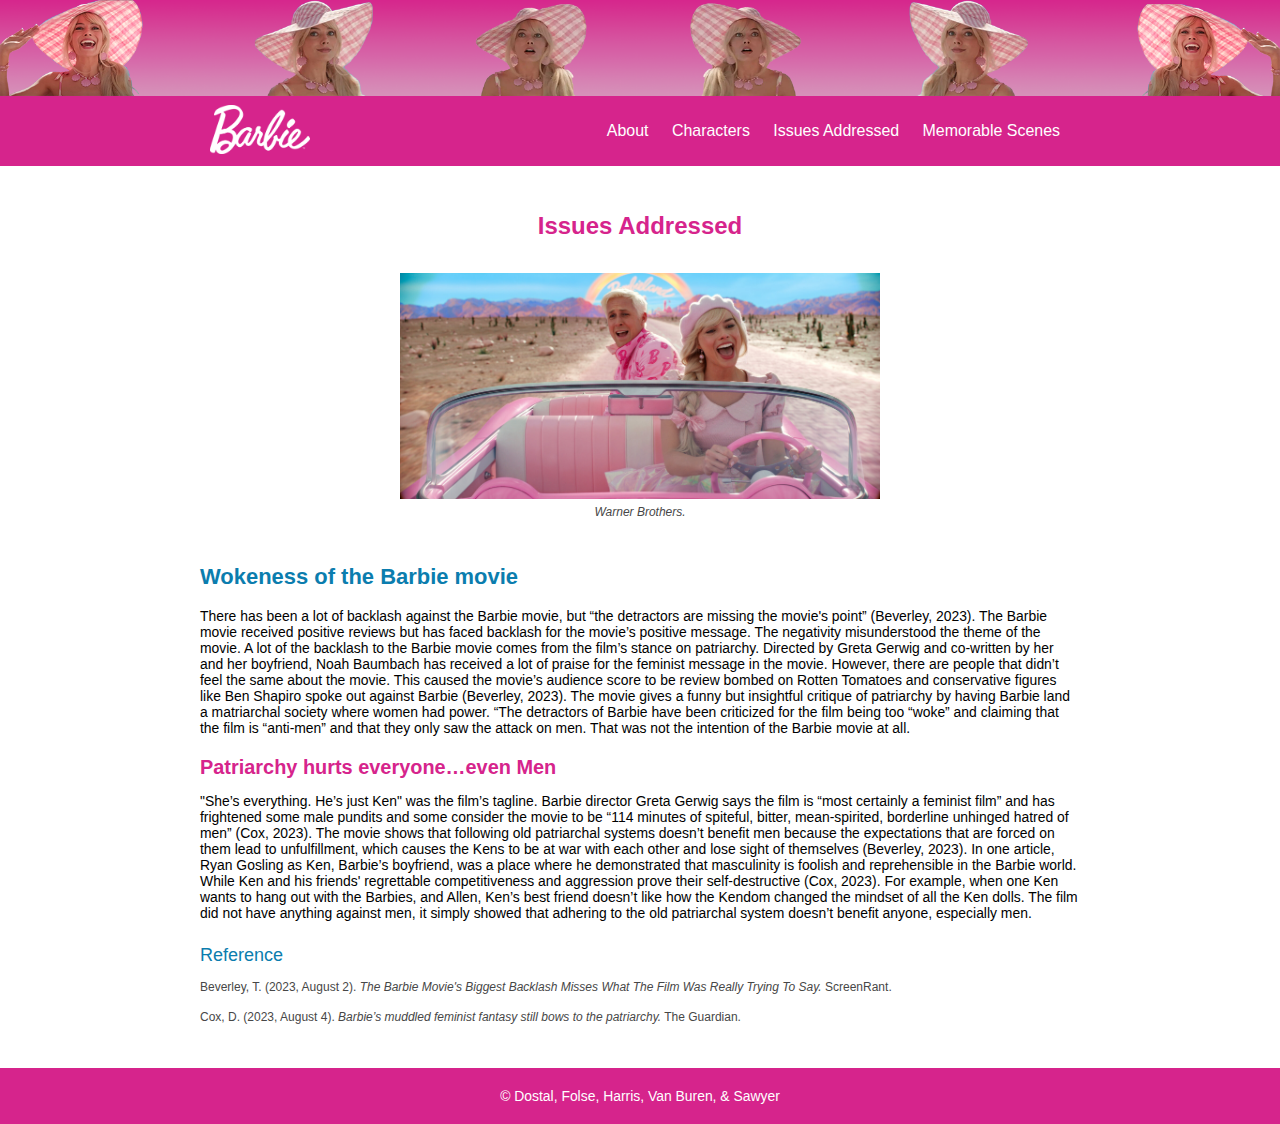
<file: issues.html>
<!DOCTYPE html>
<html lang="en">
<head>
    <link rel="stylesheet" href="Issues.css">
    <link rel="preconnect" href="https://fonts.googleapis.com">
    <link rel="preconnect" href="https://fonts.gstatic.com" crossorigin>
    <link href="https://fonts.googleapis.com/css2?family=Poppins:ital,wght@0,300;0,400;0,500;0,600;0,700;0,800;1,300&display=swap" rel="stylesheet">
    <meta charset="UTF-8">
    <meta name="viewport" content="width=device-width, initial-scale=1.0">
    <title>Issue Addressed</title>
</head>
<body>
    <header class="header column">
        <img src="homepage-images/barbie-header.png" alt="Images of Margot Robbie as Barbie" width="auto" height="auto" class="header__img">
        <nav class="header__nav container__nav center">
            <a href="index.html" class="header__nav_logo">
                <img src="homepage-images/barbie-logo.png" alt="Barbie logo" width="100" height="49.4">
            </a>
            <div class="header__nav_links">
                <a href="about.html" class="header__nav_link">About</a>
                <a href="characters.html" class="header__nav_link">Characters</a>
                <a href="issues.html" class="header__nav_link">Issues Addressed</a>
                <a href="memorable.html" class="header__nav_link"> Memorable Scenes</a>
            </div>
    </header>
        <main class="column container__main">
    
            <h1>Issues Addressed</h1>
            <figure class="column center">
                <img src="homepage-images/article-img.jpeg" width="700px" height="auto" class="main__img">
                <p class="caption"><i>Warner Brothers.</i></p>
            </figure>
            <article>
                <section>
                    <h2>Wokeness of the Barbie movie</h2>
                    <p> There has been a lot of backlash against the Barbie movie, but “the detractors are missing the movie's point” (Beverley, 2023). The Barbie movie received positive reviews but has faced backlash for the movie’s positive message. The negativity misunderstood the theme of the movie. A lot of the backlash to the Barbie movie comes from the film’s stance on patriarchy. Directed by Greta Gerwig and co-written by her and her boyfriend, Noah Baumbach has received a lot of praise for the feminist message in the movie. However, there are people that didn’t feel the same about the movie. This caused the movie’s audience score to be review bombed on Rotten Tomatoes and conservative figures like Ben Shapiro spoke out against Barbie (Beverley, 2023). The movie gives a funny but insightful critique of patriarchy by having Barbie land a matriarchal society where women had power. “The detractors of Barbie have been criticized for the film being too “woke” and claiming that the film is “anti-men” and that they only saw the attack on men. That was not the intention of the Barbie movie at all. 
                </section>
                <section>
                    <h3>Patriarchy hurts everyone…even Men</h3>
                    <p>"She’s everything. He’s just Ken" was the film’s tagline. Barbie director Greta Gerwig says the film is “most certainly a feminist film” and has frightened some male pundits and some consider the movie to be “114 minutes of spiteful, bitter, mean-spirited, borderline unhinged hatred of men” (Cox, 2023). The movie shows that following old patriarchal systems doesn’t benefit men because the expectations that are forced on them lead to unfulfillment, which causes the Kens to be at war with each other and lose sight of themselves (Beverley, 2023).  In one article, Ryan Gosling as Ken, Barbie’s boyfriend, was a place where he demonstrated that masculinity is foolish and reprehensible in the Barbie world. While Ken and his friends' regrettable competitiveness and aggression prove their self-destructive (Cox, 2023). For example, when one Ken wants to hang out with the Barbies, and Allen, Ken’s best friend doesn’t like how the Kendom changed the mindset of all the Ken dolls. The film did not have anything against men, it simply showed that adhering to the old patriarchal system doesn’t benefit anyone, especially men.
                </section>
                <section>
                    <h4>Reference</h4>
                    <p class="article__references_link">Beverley, T. (2023, August 2). <i>The Barbie Movie's Biggest Backlash Misses What The Film Was Really Trying To Say.</i> ScreenRant. </p>
                     <p class="article__references_link"> Cox, D. (2023, August 4). <i>Barbie’s muddled feminist fantasy still bows to the patriarchy.</i> The Guardian.</p>
                </section>
            </article>

        </main>
        <footer class="footer center">
            &copy; Dostal, Folse, Harris, Van Buren, & Sawyer
        </footer>
    </header>
</body>
</html>
</file>
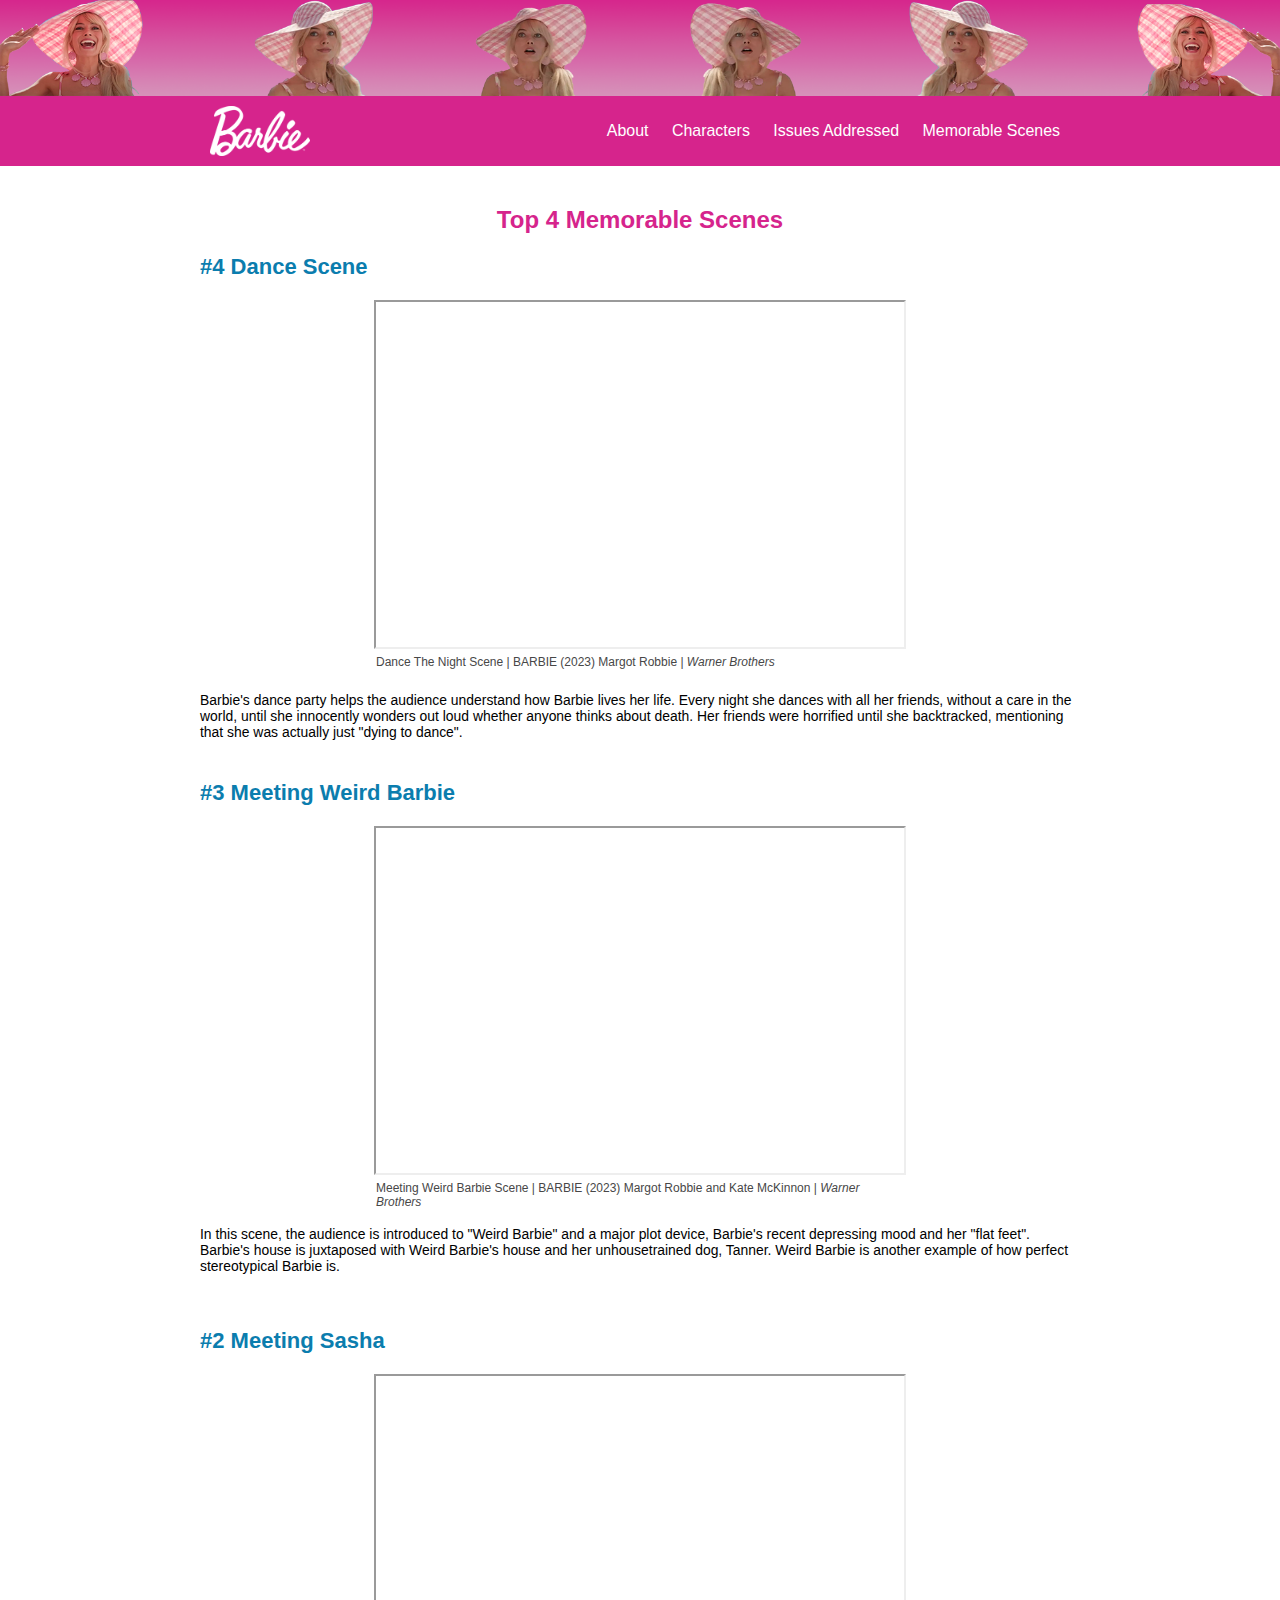
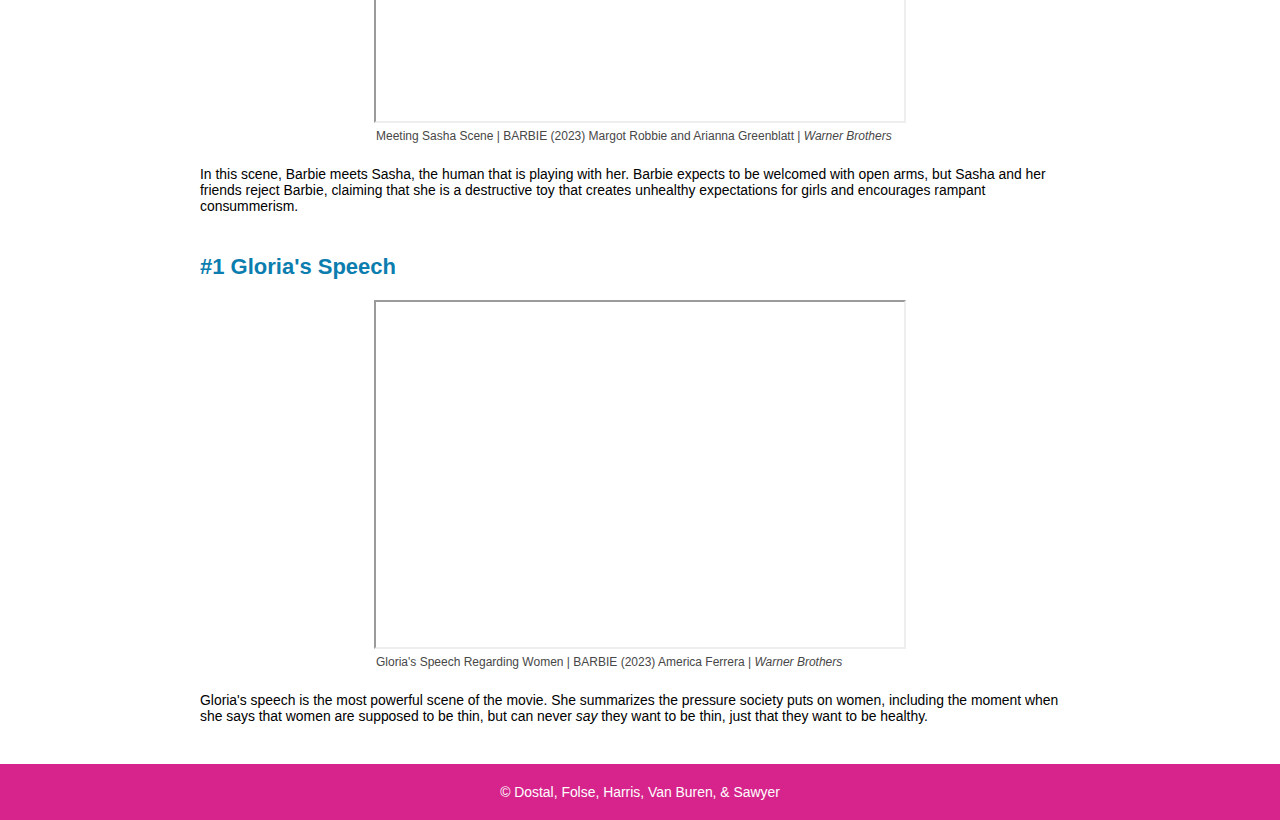
<file: memorable.html>
<head>
  <link rel="stylesheet" href="memorable.css">
  <link rel="preconnect" href="https://fonts.googleapis.com">
  <link rel="preconnect" href="https://fonts.gstatic.com" crossorigin>
  <link href="https://fonts.googleapis.com/css2?family=Poppins:ital,wght@0,300;0,400;0,500;0,600;0,700;0,800;1,300&display=swap" rel="stylesheet">
  <meta charset="UTF-8">
  <meta name="viewport" content="width=device-width, initial-scale=1.0">
  <title>Barbie Movie</title>
</head>
<body>
  <header class="header column">
      <img src="homepage-images/barbie-header.png" width="auto" height="auto" class="header__img">
      <nav class="header__nav container__nav center">
          <a href="index.html" class="header__nav_logo">
              <img src="homepage-images/barbie-logo.png" alt="Barbie logo" width="100" height="49.4">
          </a>
          <div class="header__nav_links">
              <a href="about.html" class="header__nav_link">About</a>
              <a href="characters.html" class="header__nav_link">Characters</a>
              <a href="issues.html" class="header__nav_link">Issues Addressed</a>
              <a href="memorable.html" class="header__nav_link">Memorable Scenes</a>
          </div>
  </header>
  <main class="container__main">
    <h1> Top 4 Memorable Scenes</h1>
    <section class="section">
      <h2>#4 Dance Scene</h2>
        <figure class=" figure column center">
          <iframe width="560" height="345" src="https://www.youtube.com/embed/u8Z9SvfhIxI" class="figure__video"></iframe>
          <figcaption class="caption">Dance The Night Scene | BARBIE (2023) Margot Robbie | <i>Warner Brothers</i></figcaption>
        </figure>
        <p>Barbie's dance party helps the audience understand how Barbie lives her life. Every night she dances with all her friends, without a care in the world, until she innocently wonders out loud whether anyone thinks about death. Her friends were horrified until she backtracked, mentioning that she was actually just "dying to dance".</p>
    </section>
    <section class="section">
      <h2>#3 Meeting Weird Barbie</h2>
      <figure class="figure column center">
        <iframe width="560" height="345" src="https://www.youtube.com/embed/rmThigh1i8s" class="figure__video"></iframe>
        <figcaption class="caption">Meeting Weird Barbie Scene | BARBIE (2023) Margot Robbie and Kate McKinnon | <i>Warner Brothers</i></figcaption>
        <p>In this scene, the audience is introduced to "Weird Barbie" and a major plot device, Barbie's recent depressing mood and her "flat feet". Barbie's house is juxtaposed with Weird Barbie's house and her unhousetrained dog, Tanner. Weird Barbie is another example of how perfect stereotypical Barbie is.</p>
      </figure>
    </section>
    <section class="section">
      <h2>#2 Meeting Sasha</h2>
      <figure class="figure column center">
        <iframe width="560" height="345" src="https://www.youtube.com/embed/z3ftEDLMNPg" class="figure__video"></iframe>
        <figcaption class="caption">Meeting Sasha Scene | BARBIE (2023) Margot Robbie and Arianna Greenblatt | <i>Warner Brothers</i></figcaption>
      </figure>
      <p>In this scene, Barbie meets Sasha, the human that is playing with her. Barbie expects to be welcomed with open arms, but Sasha and her friends reject Barbie, claiming that she is a destructive toy that creates unhealthy expectations for girls and encourages rampant consummerism.</p>
    </section>
    <section class="section">
      <h2>#1 Gloria's Speech</h2>
      <figure class="figure column center">
        <iframe width="560" height="345" src="https://www.youtube.com/embed/EsY9c9WodcE" class="figure__video"></iframe>
        <figcaption class="caption">Gloria's Speech Regarding Women | BARBIE (2023) America Ferrera | <i>Warner Brothers</i></figcaption>
      </figure>
      <p>Gloria's speech is the most powerful scene of the movie. She summarizes the pressure society puts on women, including the moment when she says that women are supposed to be thin, but can never <em>say</em> they want to be thin, just that they want to be healthy.</p>
    </section>
  </main>
  <footer class="footer center">
      &copy; Dostal, Folse, Harris, Van Buren, & Sawyer
  </footer>
</body>
</html>
</file>
<file: styles.css>
:root {
    --primary: #d6248c;
    --text: #000000;
    --text-light: #474747;
    --secondary: #0b7dae;
    --white: #ffffff;
}

body {
    margin: 0;
    border: 0;
    padding: 0;
    min-height: 100vh;
    font-family: ‘Poppins’, sans-serif;
    font-size: 12px;
    background-color: var(--white);
}

.column {
    display: flex;
    flex-direction: column;
}

.row {
    display: flex;
    flex-direction: row;
    flex-wrap: wrap;
    justify-content: space-evenly;
}

.center {
    display: flex;
    align-items: center;
    justify-content: center;
}

.container__nav {
    margin: 0 200px;
}

.container__main {
    margin: 0 200px;
    display: flex;
    justify-content: center;
    gap: 75px;
}

.left {
    width: 60%;
}

.right {
    width: 20%;
}

/* Header */

.header {
    background-color: var(--primary);
}

.header__nav {
    padding: 10px;
    height: 50px;
}

.header__nav_logo {
    margin-right: auto;
}

.header__nav_logo:hover {
    scale: .97;
    transition: all 0.5s;
}

.header__nav_link {
    color: var(--white);
    font-weight: 500;
    font-size: 1.33em;
    text-decoration: none;
    padding: 10px;
}

.header__nav_link:hover, .header__nav_link:focus {
    font-weight: 400;
    font-size: 1.3em;
    text-decoration: underline solid 2px var(--white);
    transition: all 0.5s;
}

/* Main */
.main {
    padding: 0 20px 10px 0;
}

.line {
    border: solid 2px var(--primary);
    border-radius: 5px;
    margin: 30px -10px;
}

.spoiler__alert {
    font-size: 2.5em;
    font-weight: 600;
    color: var(--secondary);
    animation: spoiler-alert infinite 10s;
    margin: 0 auto;
    padding: 30px 0 0;
    text-align: center;
}

@keyframes spoiler-alert {
    0% {color: var(--secondary);}
    20% {color: var(--primary);}
    40% {color: var(--secondary);}
    60% {color: var(--primary);}
    80% {color: var(--secondary);}
    100% {color: var(--primary);}
}

.spoiler__description {
    font-size: 1.16em;
    color: var(--text-light);
    margin: 0 auto;
    padding: 10px 0 10px 0;
    text-align: center;
}

h1 {
    font-weight: 800;
    font-size: 2em;
    text-align: center;
    color: var(--primary);
}

h2 {
    font-weight: 700;
    font-size: 1.83em;
    color: var(--secondary);
    text-align: center;
}

h3 {
    font-weight: 600;
    font-size: 1.66em;
    color: var(--primary);
    margin-bottom: 0;
}

h4 {
    font-weight: 500;
    font-size: 1.5em;
    color: var(--secondary);
    margin-bottom: 0;
}

p, li {
    font-weight: 400;
    font-size: 1.16em;
}

li {
    padding: 3px;
}

.caption, .article__references_links {
    font-weight: 300;
    font-size: 1em;
    color: var(--text-light);
    margin-top: 3px;
    padding: 3px 0;
}

.article__intro_img-photo {
    width: 100%;
    height: auto;
}
.article__intro_summary {
    text-align: center;
}

.article__characters_container {
    width: auto;
}

.article__characters_card {
    max-width: 200px;
    padding: 5px;
}

.article__more-info_link {
    font-weight: 400;
    font-size: 1.16em;
    padding: 10 0;
    margin: 0 10px 10px 0;
    color: var(--secondary);
}

.article__more-info_link:hover {
    color: var(--primary);
    font-size: 1.15em;
    transition: all 0.5s;
}

/* Aside */

.aside {
    margin-top: 30px;
    border: 3px solid var(--secondary);
    border-radius: 10px;
    padding: 0px 0px 20px 0px;
}

.aside__h3 {
    text-align: center;
    padding: 0 20px 10px 20px;
}

.aside__link_img {
    padding: 0 10px 0 10px;
}

.aside__link_img:hover {
    scale: .97;
    transition: all 0.5s;
}

/* Footer */
.footer {
    background-color: var(--primary);
    color: var(--white);
    font-weight: 400;
    font-size: 1.16em;
    padding: 20px;
    margin-top: 10px;
}

/* Media Queries */
@media screen and (min-width: 1210px){ 
    .aside {
        width: 200px;
    }
}

@media screen and (max-width: 1210px){ 
    /* Main */
    .container__main {
        flex-wrap: wrap;
        gap: 20px;
    }
    
    .left {
        width: 100%;
    }
    
    /* Aside */
    .right {
        width: 100%;
    }
}


@media screen and (max-width: 1020px) {
    
    /* Header */
    .container__nav {
        margin: 5px 20px 0;
    }

    .header__img {
        display: none;
    } 

    .header__nav {
        display: block;
        height: auto;
    }

    .header__nav_logo {
        margin-right: 0;
        padding: 10px;
        display: flex;
        justify-content: center;
        border-bottom: dotted 5px var(--white);
        border-top: dotted 5px var(--white);
    }

    .header__nav_logo > img {
        width: 100px;
        height: auto;
    }

    .header__nav_links {
        padding: 20px 0 10px 0;
        margin: 0 auto;
        text-align: center;
    }

    .header__nav_link {
        font-size: 1.16em;
        padding: 5px;
    }

    .header__nav_link:hover, .header__nav_link:focus  {
        font-weight: 400;
        font-size: 1.083em;
        text-decoration: underline solid 2px var(--white);
    }

    /* Main */
    .container__main {
        flex-wrap: wrap;
        margin: 0 50px;
    }

    .left {
        width: 100%;
    }

    .line {
        margin: 25px -10px;
    }

    .main {
        padding: 0;
    }

    h1 {
        font-size: 2em;
        text-align: center;
    }
    
    h2 {
        font-size: 1.83em;
        text-align: center;
    }
    
    h3 {
        font-size: 1.66em;
        text-align: center;
        margin-bottom: 5px;
    }
    
    h4 {
        font-size: 1.5em;
        text-align: center;
    } 

    .article__intro_summary {
        text-align: center;
        padding-bottom: 10px;
    }

    .article__intro_img-photo {
        min-width: 400px;
    }

    .article__intro_caption {
        min-width: 400px;
    }

    .article__characters_container {
        width: auto;
    }
    
    .article__characters_card {
        max-width: 175px;
        padding: 5px;
    }

    .article__characters_img {
        width: 175px;
    }

    .article__trailer_video {
        width: auto;
        height: auto;
        min-width: 400px;
        min-height: 250px;
    }

    .article__trailer_caption {
        min-width: 400px;
    }

    .article__more-info {
        text-align: center;
    }

    .article__more-info_link {
        padding: 5px 0;
    }

    /* Aside */
    .right {
        width: 100%;
    }

    .aside {
        margin: 0 auto 20px;
    }
}

@media screen and (max-width: 480px) {

    /* Header */
    .header__nav_logo > img {
        width: 75px;
        height: auto;
    }
    
    .header__nav_links {
        padding: 10px 50px 0 50px;
        display: flex;
        flex-direction: column;
    }
    
    /* Main */
    .container__main {
        flex-wrap: wrap;
        margin: 0 30px;
    }
    
    .left {
        width: 100%;
    }
    
    .line {
        margin: 10px -10px;
    }

    h1 {
        font-size: 2em;
        text-align: center;
    }
    
    h2 {
        font-size: 1.83em;
        text-align: center;
    }
    
    h3 {
        font-size: 1.66em;
        text-align: center;
    }
    
    h4 {
        font-size: 1.5em;
        text-align: center;
    }

    .article__intro_img-photo {
        min-width: 250px;
    }

    .article__intro_caption {
        min-width: 250px;
    }

    .article__trailer_video {
        width: auto;
        height: auto;
        min-width: 250px;
        min-height: 150px;
    }

    .article__trailer_caption {
        min-width: 250px;
    }

    .article__more-info {
        display: flex;
        flex-direction: column;
    }

    .article__more-info_link {
        padding: 5px 0;
    }

    /* Aside */
    .right {
        width: 100%;
    }

    /* Footer */
    .footer {
        font-size: 1em;
        text-align: center;
    }
}
</file>
<file: about.css>
:root {
    --primary: #d6248c;
    --text: #000000;
    --text-light: #474747;
    --secondary: #0b7dae;
    --white: #ffffff;
}

body {
    margin: 0;
    border: 0;
    padding: 0;
    min-height: 100vh;
    font-family: ‘Poppins’, sans-serif;
    font-size: 12px;
    background-color: var(--white);
}

.column {
    display: flex;
    flex-direction: column;
}

.center {
    display: flex;
    align-items: center;
    justify-content: center;
}

.container__nav {
    margin: 0 200px;
}

/* Header */
.header {
    background-color: var(--primary);
}

.header__nav {
    padding: 10px;
    height: 50px;
}

.header__nav_logo {
    margin-right: auto;
}

.header__nav_logo:hover {
    scale: .97;
    transition: all 0.5s;
}

.header__nav_link {
    color: var(--white);
    font-weight: 500;
    font-size: 1.33em;
    text-decoration: none;
    padding: 10px;
}

.header__nav_link:hover, .header__nav_link:focus {
    font-weight: 400;
    font-size: 1.3em;
    text-decoration: underline solid 2px var(--white);
    transition: all 0.5s;
}

/* Footer */
.footer {
    background-color: var(--primary);
    color: var(--white);
    font-weight: 400;
    font-size: 1.16em;
    padding: 20px;
    bottom: 0;
    position: fixed;
    width: 100%;
    margin-top: 10px;
}

/* Media Queries*/
@media screen and (max-width: 1020px) {
    .container__nav {
        margin: 5px 20px 0;
    }

    .header__img {
        display: none;
    } 

    .header__nav {
        display: block;
        height: auto;
    }

    .header__nav_logo {
        margin-right: 0;
        padding: 10px;
        display: flex;
        justify-content: center;
        border-bottom: dotted 5px var(--white);
        border-top: dotted 5px var(--white);
    }

    .header__nav_logo > img {
        width: 100px;
        height: auto;
    }

    .header__nav_links {
        padding: 20px 0 10px 0;
        margin: 0 auto;
        text-align: center;
    }

    .header__nav_link {
        font-size: 1.16em;
        padding: 5px;
    }

    .header__nav_link:hover, .header__nav_link:focus  {
        font-weight: 400;
        font-size: 1.083em;
        text-decoration: underline solid 2px var(--white);
    }
}

@media screen and (max-width: 480px) {
    .header__nav_logo > img {
        width: 75px;
        height: auto;
    }
    
    .header__nav_links {
        padding: 10px 50px 0 50px;
        display: flex;
        flex-direction: column;
    }
    .footer {
        font-size: 1em;
        text-align: center;
    }
}

    main {
        display: flex;
        flex-direction: row;
        flex-wrap: wrap;
        justify-content: space-evenly;
        align-items: center;
}

.main__heading {
  font-size: 2em;
  font-family: 'Poppins', san-serif;
  font-weight: 800;
  color: var(--primary);
  text-align: center;
}

.column1, .column3 {
    width: 40%;
    display: inline-block;
    flex-direction: row;
}

.column1, .column3 {
    margin-right: 273px;
}

.column2, .column4 {
    width: 40%;
    display: inline-block;
    flex-direction: row;
}

.row2 {
    flex-direction: row;
}

.barbie-car, .mojo-dojo {
    float: left;
    display: block;
    margin-left: 20px;
    
}

.barbie-car, .barbie-real-world {
    margin-bottom: 3%;
}

.barbie-car, .mojo-dojo {
    margin-right: 20px;
}

.existential_crisis, .real_world, .villain_arc, .women_rescue {
    color: var(--secondary);
    font-weight: 700pt;
    font-size: 24px;
    font-family: 'Poppins', sans-serif;
    margin-left: 20px;
}


.paragraph_1, .paragraph_2, .paragraph_3, .paragraph_4 {
    color: var(--text);
    font-weight: 300px;
    font-size: 16px;
    font-family: 'Poppins', san-serif;
}

.paragraph_1, .paragraph_3 {
    margin-left: 20px;
    display: block;
    padding: none;
}

.paragraph_1, .paragraph_2, .paragraph_3, .paragraph_4 {
    text-wrap: balance;
}

.paragraph_2, .paragraph_4 {
    grid-area: barbietext2;
    display: block;
}



.barbie-real-world, .barbie-rescue {
    float: left;
    display: block;
    content: "";
    clear: both;
    margin-right: 20px;
}



@media screen and (max-width: 1420px ) {


.paragraph_1, .paragraph_2, .paragraph_3, .paragraph_4 {
    overflow: hidden;
}

.existential_crisis, .real_world, .villain_arc, .women_rescue {
    overflow: hidden;
}

}

@media screen and (max-width: 1380px ) {
    .column1, .column3 {
        width: 36%;
        display: inline-block;
        flex-direction: row;
    }

    .column2, .column4 {
        width: 36%;
        display: inline-block;
        flex-direction: row;
    }

    .paragraph_1, .paragraph_2, .paragraph_3, .paragraph_4 {
        font-size: 13px;
    }

}


@media screen and (max-width: 1185px ) {

.main__heading {
    font-size: 30px;
}

.existential_crisis, .real_world, .villain_arc, .women_rescue {
    font-size: 20px;
    padding: 10px 10px;
    clear: both;
}

.column1, .column3 {
    width: 35%;
    clear: both;
}

.column1, .column3 {
    margin-right: 225px;
} 

.column2, .column4 {
    width: 35%;
}
.paragraph_2, .paragraph_4 {
    text-align: left;
}
}

@media screen and (max-width: 780px) {
  .column1, .column3 {
  margin-right: 175px;
} 
}

@media screen and (max-width: 680px) {
    .column1, .column2, .column3, .column4 {
        display: inline;
        margin-left: auto;
        margin-right: auto;
    }

    .barbie-real-world, .barbie-rescue {
        margin-left: 20px;
    }

    .paragraph_2, .paragraph_4 {
        margin-left: 20px;
    }

    .footer {
    position: relative;
    }
}
</file>
<file: characters.css>
:root {
    --primary: #d6248c;
    --text: #000000;
    --text-light: #474747;
    --secondary: #0b7dae;
    --white: #ffffff;
}

body {
    margin: 0;
    border: 0;
    padding: 0;
    min-height: 100vh;
    font-family: ‘Poppins’, sans-serif;
    font-size: 12px;
    background-color: var(--white);
}

.column {
    display: flex;
    flex-direction: column;
}

.center {
    display: flex;
    align-items: center;
    justify-content: center;
}

.container {
    margin: 0 100px;
}

.container__nav {
    margin: 0 200px;
}

/* Header */
.header {
    background-color: var(--primary);
}

.header__nav {
    padding: 10px;
    height: 50px;
}

.header__nav_logo {
    margin-right: auto;
}

.header__nav_logo:hover {
    scale: .97;
    transition: all 0.5s;
}

.header__nav_link {
    color: var(--white);
    font-weight: 500;
    font-size: 1.33em;
    text-decoration: none;
    padding: 10px;
}

.header__nav_link:hover, .header__nav_link:focus {
    font-weight: 400;
    font-size: 1.3em;
    text-decoration: underline solid 2px var(--white);
    transition: all 0.5s;
}

/* Footer */
.footer {
    background-color: var(--primary);
    color: var(--white);
    font-weight: 400;
    font-size: 1.16em;
    padding: 20px;
    margin-top: 10px;
}

.main {
    margin: auto;
    border: 0;
    color: var(--text);
    font-family: ‘Poppins’, sans-serif;
    font-size: 12px;
    background-color: var(--white);
    width: 68%;
    padding: 30px;
    display: flex;
}

/* Main */
.main__h1 {
    color: var(--primary);
    font-size: 2em;
    font-weight: 800;
    font-family: 'Poppins', sans-serif;
    text-align: left;
}

h2 {
    color: var(--secondary);
    font-size: 22px;
    font-weight: 700;
    font-family: 'Poppins', sans-serif;
    text-align: center;
}

.main__p {
    color: var(--text);
    font-size: 14px;
    font-weight: 400;
    font-family: 'Poppins', sans-serif;
    border-bottom: 1.5px solid var(--primary);
    padding-bottom: 20px;
}

.headshot {
    float: none;
    display: block;
    width: 300px;
    height: auto;
    margin-left: auto;
    margin-right: auto;
    margin-bottom: 6px;
}

.headshot__caption {
    font-weight: 300;
    font-size: 1em;
    color: var(--text-light);
    margin-top: 3px;
    padding: 3px 0;
    text-align: center;
}

.main__references_link {
    font-weight: 400;
    font-size: 14px;
    font-family: 'Poppins', sans-serif;
    padding: 10 0;
    margin: 0 10px 10px 0;
    color: var(--secondary);
}

.main__references_link:hover {
    color: var(--primary);
    font-size: 15px;
    transition: all 0.5s;
}


/* Media Queries*/
@media screen and (max-width: 1020px) {
    .container__nav {
        margin: 5px 20px 0;
    }

    .header__img {
        display: none;
    } 

    .header__nav {
        display: block;
        height: auto;
    }

    .header__nav_logo {
        margin-right: 0;
        padding: 10px;
        display: flex;
        justify-content: center;
        border-bottom: dotted 5px var(--white);
        border-top: dotted 5px var(--white);
    }

    .header__nav_logo > img {
        width: 100px;
        height: auto;
    }

    .header__nav_links {
        padding: 20px 0 10px 0;
        margin: 0 auto;
        text-align: center;
    }

    .header__nav_link {
        font-size: 1.16em;
        padding: 5px;
    }

    .header__nav_link:hover, .header__nav_link:focus  {
        font-weight: 400;
        font-size: 1.083em;
        text-decoration: underline solid 2px var(--white);
    }

    .headshot {
        width: 45%;
        height: auto;
    }
}


@media screen and (max-width: 480px) {
    .header__nav_logo > img {
        width: 75px;
        height: auto;
    }
    
    .header__nav_links {
        padding: 10px 50px 0 50px;
        display: flex;
        flex-direction: column;
    }
    
    .footer {
        font-size: 1em;
        text-align: center;
    }

    .main__h1 {
        color: var(--primary);
        font-size: 24px;
        font-weight: 800;
        font-family: 'Poppins', sans-serif;
        text-align: center;
    }

    .main {
        margin: auto;
        border: 0;
        color: var(--text);
        font-family: ‘Poppins’, sans-serif;
        font-size: 21px;
        background-color: var(--white);
        padding: 2px;
        display: flex;
    }

    .headshot {
        width: 70%;
        height: auto;
    }
}
</file>
<file: homepage.css>
:root {
    --primary: #d6248c;
    --text: #000000;
    --text-light: #474747;
    --secondary: #0b7dae;
    --white: #ffffff;
}

body {
    margin: 0;
    border: 0;
    padding: 0;
    min-height: 100vh;
    font-family: ‘Poppins’, sans-serif;
    font-size: 12px;
    background-color: var(--white);
}

.column {
    display: flex;
    flex-direction: column;
}

.row {
    display: flex;
    flex-direction: row;
    flex-wrap: wrap;
    justify-content: space-evenly;
}

.center {
    display: flex;
    align-items: center;
    justify-content: center;
}

.container__nav {
    margin: 0 200px;
}

.container__main {
    margin: 0 200px;
    display: flex;
    justify-content: center;
    gap: 75px;
}

.left {
    width: 60%;
}

.right {
    width: 20%;
}

/* Header */

.header {
    background-color: var(--primary);
}

.header__nav {
    padding: 10px;
    height: 50px;
}

.header__nav_logo {
    margin-right: auto;
}

.header__nav_logo:hover {
    scale: .97;
    transition: all 0.5s;
}

.header__nav_link {
    color: var(--white);
    font-weight: 500;
    font-size: 1.33em;
    text-decoration: none;
    padding: 10px;
}

.header__nav_link:hover, .header__nav_link:focus {
    font-weight: 400;
    font-size: 1.3em;
    text-decoration: underline solid 2px var(--white);
    transition: all 0.5s;
}

/* Main */
.main {
    padding: 0 20px 10px 0;
}

.line {
    border: solid 2px var(--primary);
    border-radius: 5px;
    margin: 30px -10px;
}

.spoiler__alert {
    font-size: 2.5em;
    font-weight: 600;
    color: var(--secondary);
    animation: spoiler-alert infinite 10s;
    margin: 0 auto;
    padding: 30px 0 0;
    text-align: center;
}

@keyframes spoiler-alert {
    0% {color: var(--secondary);}
    20% {color: var(--primary);}
    40% {color: var(--secondary);}
    60% {color: var(--primary);}
    80% {color: var(--secondary);}
    100% {color: var(--primary);}
}

.spoiler__description {
    font-size: 1.16em;
    color: var(--text-light);
    margin: 0 auto;
    padding: 10px 0 10px 0;
    text-align: center;
}

h1 {
    font-weight: 800;
    font-size: 2em;
    text-align: center;
    color: var(--primary);
}

h2 {
    font-weight: 700;
    font-size: 1.83em;
    color: var(--secondary);
    text-align: center;
}

h3 {
    font-weight: 600;
    font-size: 1.66em;
    color: var(--primary);
    margin-bottom: 0;
}

h4 {
    font-weight: 500;
    font-size: 1.5em;
    color: var(--secondary);
    margin-bottom: 0;
}

p, li {
    font-weight: 400;
    font-size: 1.16em;
}

li {
    padding: 3px;
}

.caption, .article__references_links {
    font-weight: 300;
    font-size: 1em;
    color: var(--text-light);
    margin-top: 3px;
    padding: 3px 0;
}

.article__intro_img-photo {
    width: 100%;
    height: auto;
}
.article__intro_summary {
    text-align: center;
}

.article__characters_container {
    width: auto;
}

.article__characters_card {
    max-width: 200px;
    padding: 5px;
}

.article__more-info_link {
    font-weight: 400;
    font-size: 1.16em;
    padding: 10 0;
    margin: 0 10px 10px 0;
    color: var(--secondary);
}

.article__more-info_link:hover {
    color: var(--primary);
    font-size: 1.15em;
    transition: all 0.5s;
}

/* Aside */

.aside {
    margin-top: 30px;
    border: 3px solid var(--secondary);
    border-radius: 10px;
    padding: 0px 0px 20px 0px;
}

.aside__h3 {
    text-align: center;
    padding: 0 20px 10px 20px;
}

.aside__link_img {
    padding: 0 10px 0 10px;
}

.aside__link_img:hover {
    scale: .97;
    transition: all 0.5s;
}

/* Footer */
.footer {
    background-color: var(--primary);
    color: var(--white);
    font-weight: 400;
    font-size: 1.16em;
    padding: 20px;
    margin-top: 10px;
}

/* Media Queries */
@media screen and (min-width: 1210px){ 
    .aside {
        width: 200px;
    }
}

@media screen and (max-width: 1210px){ 
    /* Main */
    .container__main {
        flex-wrap: wrap;
        gap: 20px;
    }
    
    .left {
        width: 100%;
    }
    
    /* Aside */
    .right {
        width: 100%;
    }
}


@media screen and (max-width: 1020px) {
    
    /* Header */
    .container__nav {
        margin: 5px 20px 0;
    }

    .header__img {
        display: none;
    } 

    .header__nav {
        display: block;
        height: auto;
    }

    .header__nav_logo {
        margin-right: 0;
        padding: 10px;
        display: flex;
        justify-content: center;
        border-bottom: dotted 5px var(--white);
        border-top: dotted 5px var(--white);
    }

    .header__nav_logo > img {
        width: 100px;
        height: auto;
    }

    .header__nav_links {
        padding: 20px 0 10px 0;
        margin: 0 auto;
        text-align: center;
    }

    .header__nav_link {
        font-size: 1.16em;
        padding: 5px;
    }

    .header__nav_link:hover, .header__nav_link:focus  {
        font-weight: 400;
        font-size: 1.083em;
        text-decoration: underline solid 2px var(--white);
    }

    /* Main */
    .container__main {
        flex-wrap: wrap;
        margin: 0 50px;
    }

    .left {
        width: 100%;
    }

    .line {
        margin: 25px -10px;
    }

    .main {
        padding: 0;
    }

    h1 {
        font-size: 2em;
        text-align: center;
    }
    
    h2 {
        font-size: 1.83em;
        text-align: center;
    }
    
    h3 {
        font-size: 1.66em;
        text-align: center;
        margin-bottom: 5px;
    }
    
    h4 {
        font-size: 1.5em;
        text-align: center;
    } 

    .article__intro_summary {
        text-align: center;
        padding-bottom: 10px;
    }

    .article__intro_img-photo {
        min-width: 400px;
    }

    .article__intro_caption {
        min-width: 400px;
    }

    .article__characters_container {
        width: auto;
    }
    
    .article__characters_card {
        max-width: 175px;
        padding: 5px;
    }

    .article__characters_img {
        width: 175px;
    }

    .article__trailer_video {
        width: auto;
        height: auto;
        min-width: 400px;
        min-height: 250px;
    }

    .article__trailer_caption {
        min-width: 400px;
    }

    .article__more-info {
        text-align: center;
    }

    .article__more-info_link {
        padding: 5px 0;
    }

    /* Aside */
    .right {
        width: 100%;
    }

    .aside {
        margin: 0 auto 20px;
    }
}

@media screen and (max-width: 480px) {

    /* Header */
    .header__nav_logo > img {
        width: 75px;
        height: auto;
    }
    
    .header__nav_links {
        padding: 10px 50px 0 50px;
        display: flex;
        flex-direction: column;
    }
    
    /* Main */
    .container__main {
        flex-wrap: wrap;
        margin: 0 30px;
    }
    
    .left {
        width: 100%;
    }
    
    .line {
        margin: 10px -10px;
    }

    h1 {
        font-size: 2em;
        text-align: center;
    }
    
    h2 {
        font-size: 1.83em;
        text-align: center;
    }
    
    h3 {
        font-size: 1.66em;
        text-align: center;
    }
    
    h4 {
        font-size: 1.5em;
        text-align: center;
    }

    .article__intro_img-photo {
        min-width: 250px;
    }

    .article__intro_caption {
        min-width: 250px;
    }

    .article__trailer_video {
        width: auto;
        height: auto;
        min-width: 250px;
        min-height: 150px;
    }

    .article__trailer_caption {
        min-width: 250px;
    }

    .article__more-info {
        display: flex;
        flex-direction: column;
    }

    .article__more-info_link {
        padding: 5px 0;
    }

    /* Aside */
    .right {
        width: 100%;
    }

    /* Footer */
    .footer {
        font-size: 1em;
        text-align: center;
    }
}
</file>
<file: Issues.css>
:root {
    --primary: #d6248c;
    --text: #000000;
    --text-light: #474747;
    --secondary: #0b7dae;
    --white: #ffffff;
}

body {
    margin: 0;
    border: 0;
    padding: 0;
    min-height: 100vh;
    font-family: ‘Poppins’, sans-serif;
    font-size: 12px;
    background-color: var(--white);
}

.column {
    display: flex;
    flex-direction: column;
}

.center {
    display: flex;
    align-items: center;
    justify-content: center;
}

.container__nav {
    margin: 0 200px;  
}

.container__main {
    margin: 30px 200px;
    display: flex;
    justify-content:center ;
}

/* Header */
.header {
    background-color: var(--primary);
}

.header__nav {
    padding: 10px;
    height: 50px;
}

.header__nav_logo {
    margin-right: auto;
}

.header__nav_logo:hover {
    scale: .97;
    transition: all 0.5s;
}

.header__nav_link {
    color: var(--white);
    font-weight: 500;
    font-size: 1.33em;
    text-decoration: none;
    padding: 10px;
}

.header__nav_link:hover, .header__nav_link:focus {
    font-weight: 400;
    font-size: 1.3em;
    text-decoration: underline solid 2px var(--white);
    transition: all 0.5s;
}
h1 {
    color: var(--primary);
    font-weight: 800;
    font-size: 2em;
    text-align: center;
    font-family: ‘Poppins’, sans-serif;
}

h2  {
    color: var(--secondary);
    font-weight: 700;
    font-size: 1.83em;
    font-family: ‘Poppins’, sans-serif;
}

h3 {
    font-weight: 600;
    font-size: 1.66em;
    color: var(--primary);
    margin-bottom: 0;
    font-family: ‘Poppins’, sans-serif;
}

h4 {
    font-weight: 500;
    font-size: 1.5em; 
    color: var(--secondary); 
    margin-bottom: 0;
    font-family: ‘Poppins’, sans-serif;
}

p {
    font-weight: 400;
    font-size: 1.16em;
    font-family: ‘Poppins’, sans-serif;
}

.caption {
    font-weight: 300;
    font-size: 1em;
    color: var(--text-light);
    margin-top: 3px;
    padding: 3px 0;
}

.article__references_link{
    font-weight: 300;
    font-size: 1em;
    color: var(--text-light);
    padding: 2px 0;
    font-family: ‘Poppins’, sans-serif;   
}

.main__img {
    width: 60%;
    height: auto;
    margin: 5px auto 0;
}
            
/* Footer */
.footer {
    background-color: var(--primary);
    color: var(--white);
    font-weight: 400;
    font-size: 1.16em;
    padding: 20px;
    margin-top: 10px;
}

/* Media Queries*/
@media screen and (max-width: 1020px) {
    .container__nav {
        margin: 5px 20px 0;
    }

    .header__img {
        display: none;
    } 

    .header__nav {
        display: block;
        height: auto;
    }

    .header__nav_logo {
        margin-right: 0;
        padding: 10px;
        display: flex;
        justify-content: center;
        border-bottom: dotted 5px var(--white);
        border-top: dotted 5px var(--white);
    }

    .header__nav_logo > img {
        width: 100px;
        height: auto;
    }

    .header__nav_links {
        padding: 20px 0 10px 0;
        margin: 0 auto;
        text-align: center;
    }

    .header__nav_link {
        font-size: 1.16em;
        padding: 5px;
    }

    .header__nav_link:hover, .header__nav_link:focus  {
        font-weight: 400;
        font-size: 1.083em;
        text-decoration: underline solid 2px var(--white);
    
    }
    h2, h3, h4{
        text-align: center;

    }
    .main__img{
        width: 100%;
        margin: 5px auto;
    }
    .container__main{
        margin: 10px 100px;
    }

}

@media screen and (max-width: 480px) {
    .header__nav_logo > img {
        width: 75px;
        height: auto;
    }
    
    .header__nav_links {
        padding: 10px 50px 0 50px;
        display: flex;
        flex-direction: column;
    }
    
    .footer {
        font-size: 1em;
        text-align: center;
    }
    .container__main{
        margin: 10px 30px;
    }
}
</file>
<file: memorable.css>
:root {
    --primary: #d6248c;
    --text: #000000;
    --text-light: #474747;
    --secondary: #0b7dae;
    --white: #ffffff;
}

body {
    margin: 0;
    border: 0;
    padding: 0;
    min-height: 100vh;
    font-family: ‘Poppins’, sans-serif;
    font-size: 12px;
    background-color: var(--white);
}

.column {
    display: flex;
    flex-direction: column;
}

.center {
    display: flex;
    align-items: center;
    justify-content: center;
}

.container__nav, .container__main {
    margin: 0 200px;
}

/* Header */
.header {
    background-color: var(--primary);
}

.header__nav {
    padding: 10px;
    height: 50px;
}

.header__nav_logo {
    margin-right: auto;
}

.header__nav_logo:hover {
    scale: .97;
    transition: all 0.5s;
}

.header__nav_link {
    color: var(--white);
    font-weight: 500;
    font-size: 1.33em;
    text-decoration: none;
    padding: 10px;
}

.header__nav_link:hover, .header__nav_link:focus {
    font-weight: 400;
    font-size: 1.3em;
    text-decoration: underline solid 2px var(--white);
    transition: all 0.5s;
}

/* Footer */
.footer {
    background-color: var(--primary);
    color: var(--white);
    font-weight: 400;
    font-size: 1.16em;
    padding: 20px;
    margin-top: 10px;
}

/* Media Queries*/
@media screen and (max-width: 1020px) {
    .container__nav {
        margin: 5px 20px 0;
    }

    .header__img {
        display: none;
    } 

    .header__nav {
        display: block;
        height: auto;
    }

    .header__nav_logo {
        margin-right: 0;
        padding: 10px;
        display: flex;
        justify-content: center;
        border-bottom: dotted 5px var(--white);
        border-top: dotted 5px var(--white);
    }

    .header__nav_logo > img {
        width: 100px;
        height: auto;
    }

    .header__nav_links {
        padding: 20px 0 10px 0;
        margin: 0 auto;
        text-align: center;
    }

    .header__nav_link {
        font-size: 1.16em;
        padding: 5px;
    }

    .header__nav_link:hover, .header__nav_link:focus  {
        font-weight: 400;
        font-size: 1.083em;
        text-decoration: underline solid 2px var(--white);
    }

    h2 {
        text-align: center;
    }

    .figure {
        margin: 20px auto;
    }

    .figure__video {
        width: 60%;
    }

    .caption {
        width: 60%;
    }

    .container__main {
        margin: 0 50px;
    }
}

@media screen and (max-width: 480px) {
    .header__nav_logo > img {
        width: 75px;
        height: auto;
    }
    
    .header__nav_links {
        padding: 10px 50px 0 50px;
        display: flex;
        flex-direction: column;
    }
    
    .footer {
        font-size: 1em;
        text-align: center;
    }

    .figure {
        margin: 10px auto;
    }

    .figure__video {
        width: 50%;
        height: 200px;
    }

    .caption {
        width: 50%;
    }

    .container__main {
        margin: 0 20px;
    }
}

h1 {
    font-weight: 800;
    font-size: 24px;
    color: var(--primary);
    text-align: center;
    margin-top: 40px;
}

h2 {
    font-weight: 700;
    font-size: 22px;
    color: var(--secondary);
}

p {
    font-weight: 400;
    font-size: 1.16em;
}

.caption {
    font-weight: 300;
    font-size: 1em;
    color: var(--text-light);
    margin-top: 3px;
    padding: 3px 0;
    width: 60%;
}

.section {
    margin: 20px auto 40px;
}

.figure {
    margin: 20px auto;
}

.figure__video {
    width: 60%;
    min-height: auto;
}
</file>
